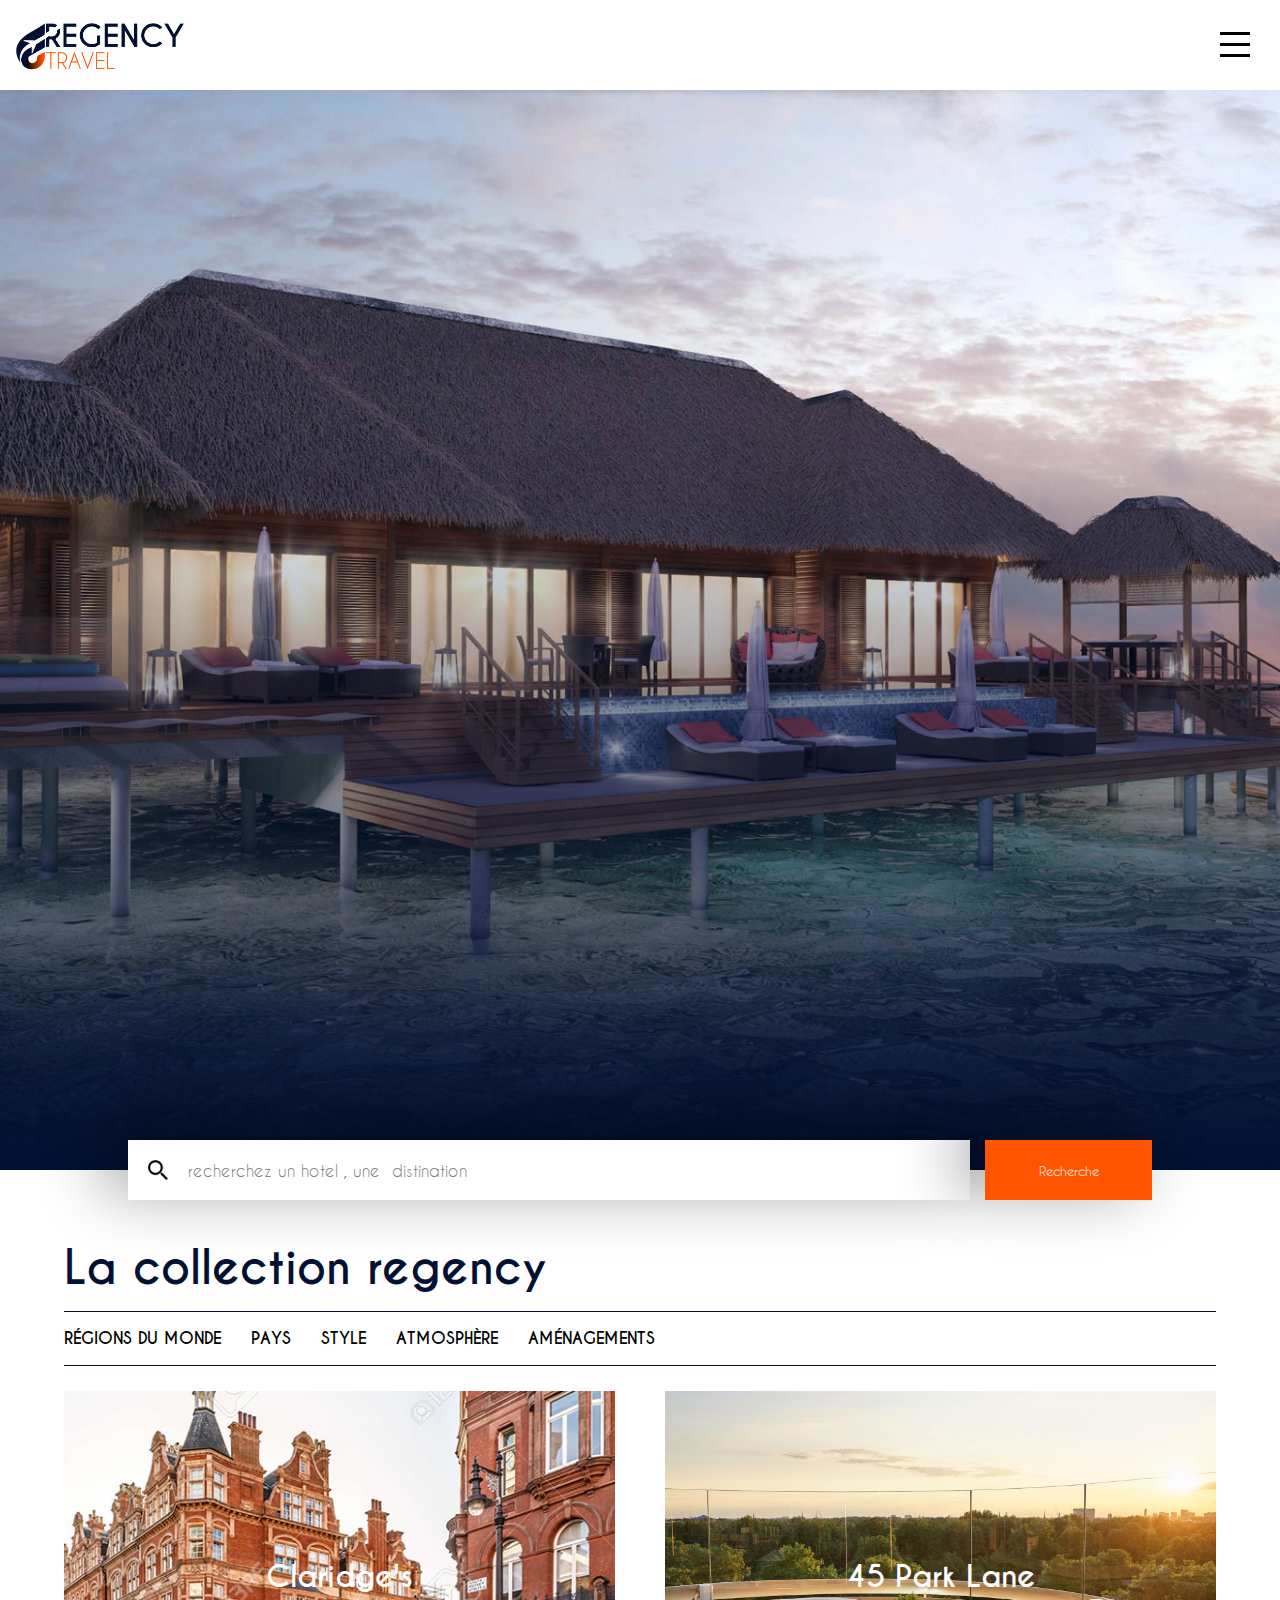
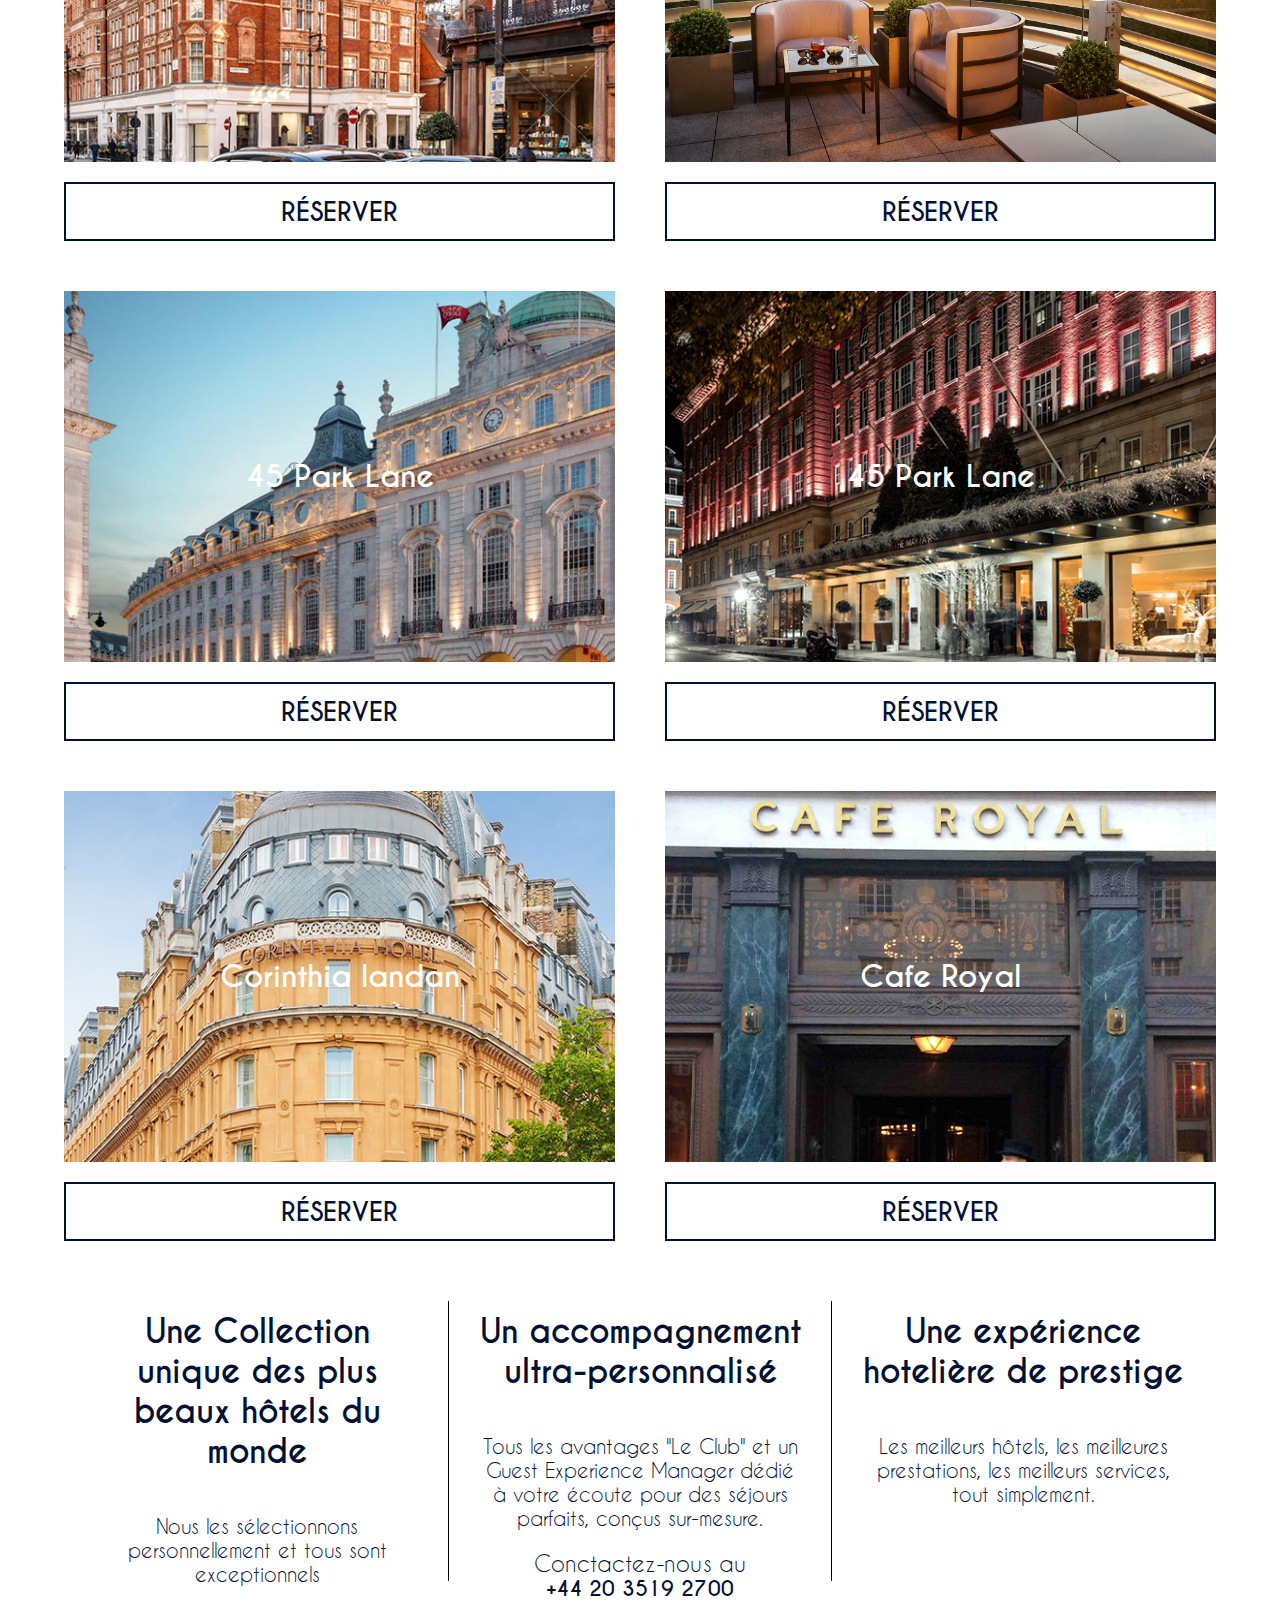
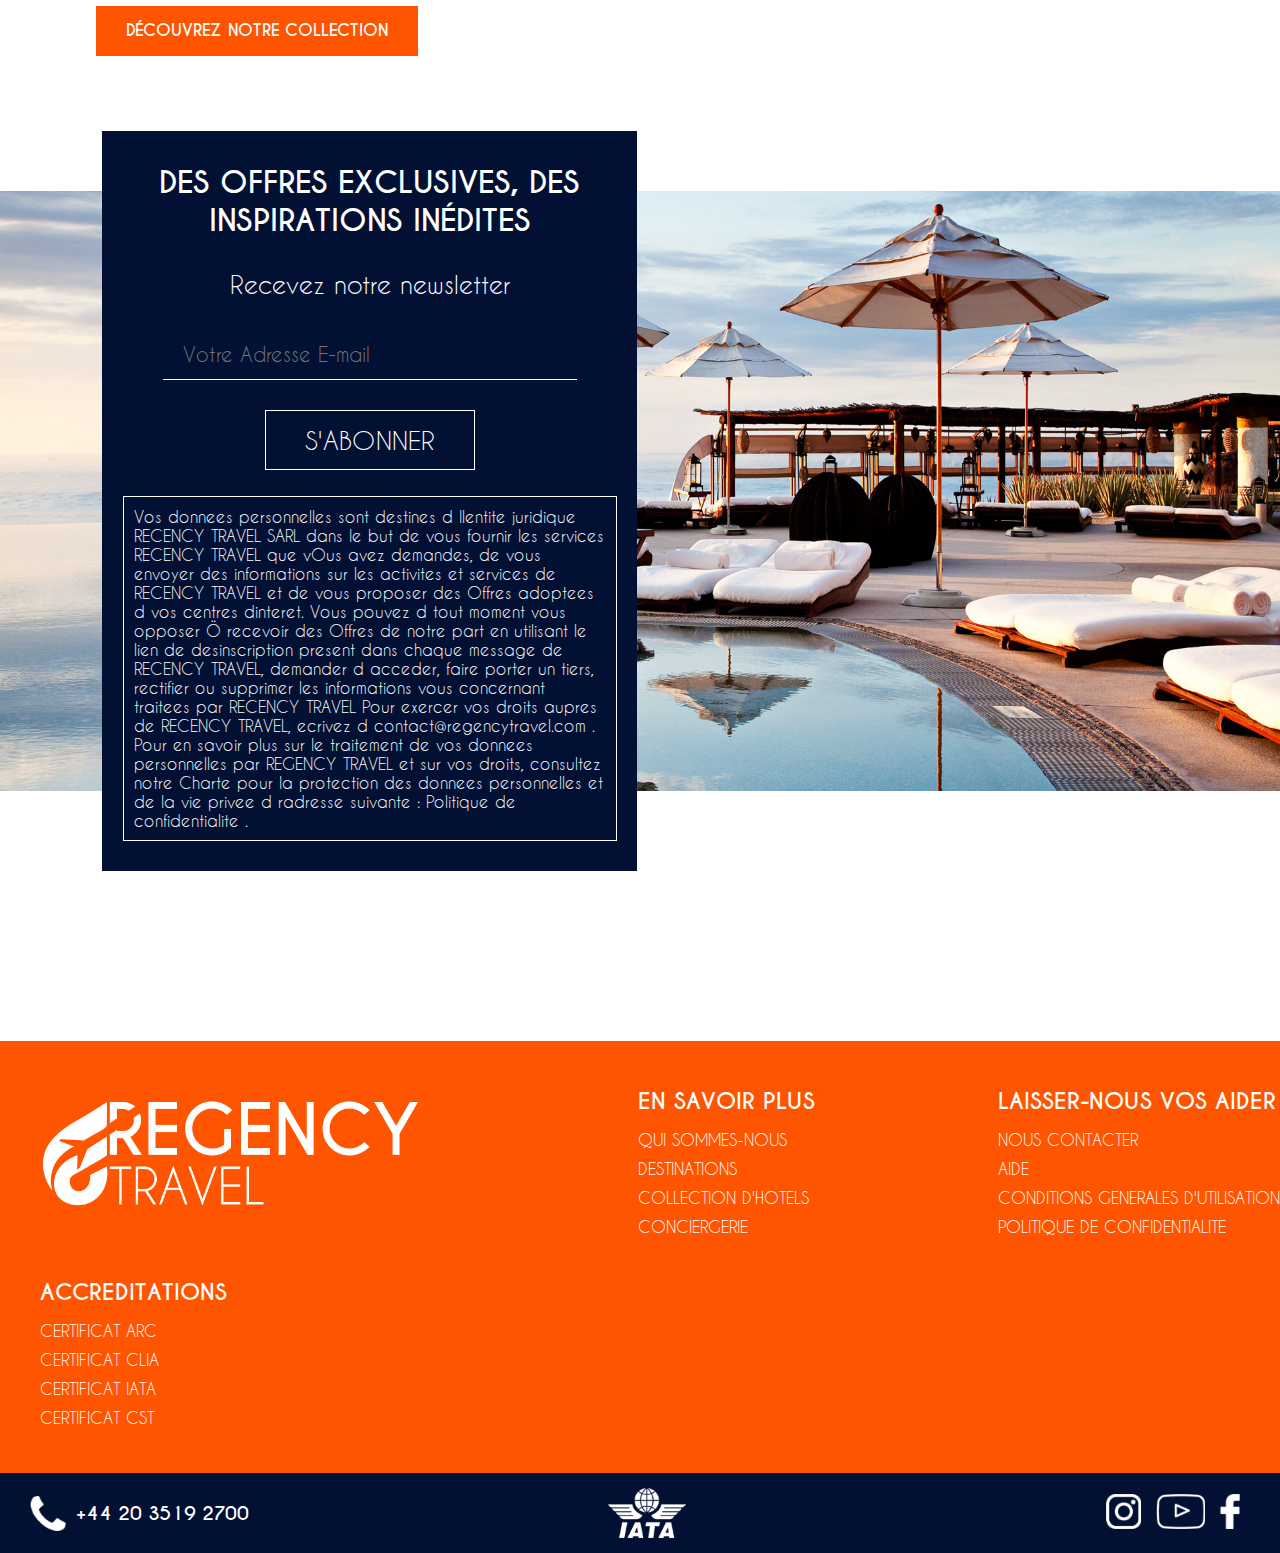
<file: collection-hotels.html>
<!DOCTYPE html>
<html lang="en">
<head>
    <title>Collection D'hotels</title>

    <meta charset="UTF-8">
    <meta http-equiv="X-UA-Compatible" content="IE=edge">
    <meta name="viewport" content="width=device-width, initial-scale=1.0">

    <link rel="stylesheet" href="src/css/reusable.css">
    <link rel="stylesheet" href="src/css/collection-hotels.css">
</head>
<body>

    <script type="text/javascript" src="src/js/index.js"></script>
    <id id="overlay" onclick="hideMobileNav()"></id>

	<div id="mobileNavbar">
		<div onclick="hideMobileNav()" id="cross">
			<svg xmlns="http://www.w3.org/2000/svg" version="1.1" x="0px" y="0px" viewBox="0 0 17 17" xml:space="preserve">
				<path fill="#fff" d="M9.6,8.5L14,4.1c0.3-0.3,0.3-0.8,0-1.1c-0.3-0.3-0.8-0.3-1.1,0L8.5,7.4L4,3C3.7,2.7,3.2,2.7,2.9,3s-0.3,0.8,0,1.1l4.5,4.5 L2.9,13c-0.3,0.3-0.3,0.8,0,1.1c0.1,0.1,0.3,0.2,0.5,0.2c0.1,0,0.3,0,0.6-0.2l4.5-4.5l4.4,4.5c0.1,0.1,0.3,0.2,0.5,0.2 s0.4,0,0.6-0.2c0.3-0.3,0.3-0.8,0-1.1L9.6,8.5z"></path>
			</svg>
		</div>

		<h1>Menu</h1>
		<div class="seperation"></div>

		<ul>
			<a href="qui-sommes-nous.html"><li>
				<p> QUI SOMMES-NOUS </p>

				<svg class="sc-6183098d-0 bkEUxk menu-link__icon as--10" xmlns="http://www.w3.org/2000/svg" viewBox="0 0 5.6 10"><g transform="translate(0 10) rotate(-90)"><path fill="#fff" d="M5.01,5.625a.618.618,0,0,1-.444-.182L.182,1.058A.62.62,0,0,1,1.058.182L4.972,4.1l3.9-3.9a.66.66,0,0,1,.933.933l-4.3,4.3a.659.659,0,0,1-.467.194Z"></path></g></svg>
			</li></a>

			<a href=""><li>
				<p> DESTINATIONS </p>

				<svg class="sc-6183098d-0 bkEUxk menu-link__icon as--10" xmlns="http://www.w3.org/2000/svg" viewBox="0 0 5.6 10"><g transform="translate(0 10) rotate(-90)"><path fill="#fff" d="M5.01,5.625a.618.618,0,0,1-.444-.182L.182,1.058A.62.62,0,0,1,1.058.182L4.972,4.1l3.9-3.9a.66.66,0,0,1,.933.933l-4.3,4.3a.659.659,0,0,1-.467.194Z"></path></g></svg>
			</li></a>

			<a href="collection-hotels.html"><li>
				<p> COLLECTION D'HOTELS </p>

				<svg class="sc-6183098d-0 bkEUxk menu-link__icon as--10" xmlns="http://www.w3.org/2000/svg" viewBox="0 0 5.6 10"><g transform="translate(0 10) rotate(-90)"><path fill="#fff" d="M5.01,5.625a.618.618,0,0,1-.444-.182L.182,1.058A.62.62,0,0,1,1.058.182L4.972,4.1l3.9-3.9a.66.66,0,0,1,.933.933l-4.3,4.3a.659.659,0,0,1-.467.194Z"></path></g></svg>
			</li></a>

			<a href=""><li>
				<p> CONCIERGERIE </p>

				<svg class="sc-6183098d-0 bkEUxk menu-link__icon as--10" xmlns="http://www.w3.org/2000/svg" viewBox="0 0 5.6 10"><g transform="translate(0 10) rotate(-90)"><path fill="#fff" d="M5.01,5.625a.618.618,0,0,1-.444-.182L.182,1.058A.62.62,0,0,1,1.058.182L4.972,4.1l3.9-3.9a.66.66,0,0,1,.933.933l-4.3,4.3a.659.659,0,0,1-.467.194Z"></path></g></svg>
			</li></a>

			<div class="seperation"></div>
			<div id="call"><p>RESERVEZ EN LIGNE OU APPELEZ</p> <p>+44 20 35 19 2700</p></div>

			<div class="seperation"></div>
			<div id="inputs">
				<select>
					<option value="AR" selected>AR</option>
					<option value="FR">FR</option>
					<option value="EN">EN</option>
				</select>

				<select>
					<option value="TND" selected>TND</option>
					<option value="USD">USD</option>
					<option value="EUR">AUR</option>
				</select>
			</div>
		</ul>
	</div>

    <nav>
		<a href="index.html">
            <img src="src/img/logo-default.png" alt="Logo">
        </a>

		<div style="display: flex" id="menu" onclick="showMobileNav()">
			<div></div>
			<div></div>
			<div></div>
		</div>
	</nav>

    <div id="content">
        <div id="landing">
            <div id="gradient"></div>

            <div id="input-wrapper">
				<div id="input">
					<img style="display: block" src="src/img/search.png" alt="Search" id="search">
					<input type="text" placeholder="recherchez un hotel , une  distination">
				</div>

				<button>Recherche</button>
			</div>
        </div>

        <div id="list-wrapper">
            <div id="top">
                <h1>La collection regency</h1>
                <div class="seperation"></div>

                <ul>
                    <li>RÉGIONS DU MONDE</li>
                    <li>PAYS</li>
                    <li>STYLE</li>
                    <li>ATMOSPHÈRE</li>
                    <li>AMÉNAGEMENTS</li>
                </ul>
                <div class="seperation"></div>
            </div>

            <div id="list">
                <a class="element" href="hotel-deatils.html">
                    <div>
                        <div id="background"></div>
                        <h3>Claridge's</h3>
                    </div>
                    <button>RÉSERVER</button>
                </a>

                <a class="element" href="hotel-deatils.html">
                    <div>
                        <div id="background"></div>
                        <h3>45 Park Lane</h3>
                    </div>
                    <button>RÉSERVER</button>
                </a>

                <a class="element" href="hotel-deatils.html">
                    <div>
                        <div id="background"></div>
                        <h3>45 Park Lane</h3>
                    </div>
                    <button>RÉSERVER</button>
                </a>

                <a class="element" href="hotel-deatils.html">
                    <div>
                        <div id="background"></div>
                        <h3>45 Park Lane</h3>
                    </div>
                    <button>RÉSERVER</button>
                </a>

                <a class="element" href="hotel-deatils.html">
                    <div>
                        <div id="background"></div>
                        <h3>Corinthia landan</h3>
                    </div>
                    <button>RÉSERVER</button>
                </a>

                <a class="element" href="hotel-deatils.html">
                    <div>
                        <div id="background"></div>
                        <h3>Cafe Royal</h3>
                    </div>
                    <button>RÉSERVER</button>
                </a>
            </div>
        </div>

        <div id="selling-points" class="horizontal-grid">
            <div class="point">
                <h1>Une Collection unique des plus beaux hôtels du monde</h1>
                <p>Nous les sélectionnons personnellement et tous sont exceptionnels</p>
                <button>DÉCOUVREZ NOTRE COLLECTION</button>
            </div>
            <div class="seperation">
                <div></div>
            </div>

            <div class="point">
                <h1>Un accompagnement ultra-personnalisé</h1>
                <p>Tous les avantages "Le Club" et un Guest Experience Manager dédié à votre écoute pour des séjours parfaits, conçus sur-mesure.</p>
                <div id="phone">
                    <p>Conctactez-nous au</p>
                    <p>+44 20 3519 2700</p>
                </div>
            </div>
            <div class="seperation">
                <div></div>
            </div>

            <div class="point">
                <h1>Une expérience hotelière de prestige</h1>
                <p>Les meilleurs hôtels, les meilleures prestations, les meilleurs services, tout simplement.</p>
            </div>
        </div>

        <div id="mail">
            <div id="background"></div>
    
            <div id="container">
                <h2>DES OFFRES EXCLUSIVES, DES <br> INSPIRATIONS INÉDITES</h2>
                <h3>Recevez notre newsletter</h3>
    
                <form>
                    <input type="email" placeholder="Votre Adresse E-mail">
                    <div id="seperation"></div>
    
                    <button>S'ABONNER</button>
                </form>
    
                <p>
                    Vos donnees personnelles sont destines d Ilentite juridique RECENCY TRAVEL SARL dans Ie but de vous fournir Ies services RECENCY TRAVEL que vOus avez demandes, de vous envoyer des informations sur les activites et services de RECENCY TRAVEL et de vous proposer des Offres adoptees d vos centres dinteret. Vous pouvez d tout moment vous opposer Ö recevoir des Offres de notre part en utilisant le lien de desinscription present dans chaque message de RECENCY TRAVEL, demander d acceder, faire porter un tiers, rectifier ou supprimer les informations vous concernant traitees par RECENCY TRAVEL Pour exercer vos droits aupres de RECENCY TRAVEL, ecrivez d contact@regencytravel.com . Pour en savoir plus sur Ie traitement de vos donnees personnelles par REGENCY TRAVEL et sur vos droits, consultez notre Charte pour Ia protection des donnees personnelles et de Ia vie privee d radresse suivante : Politique de confidentialite .
                </p>
            </div>
        </div>
    
        <footer>
            <div id="upper">
                <img src="src/img/logo-blanc.png" alt="Regency Logo">
    
                <ul>
                    <h3>EN SAVOIR PLUS</h3>
    
                    <a href="qui-sommes-nous.html"><li>QUI SOMMES-NOUS</li></a>
                    <a href=""><li>DESTINATIONS</li></a>
                    <a href="collection-hotels.html"><li>COLLECTION D'HOTELS</li></a>
                    <a href=""><li>CONCIERGERIE</li></a>
                </ul>
    
                <ul>
                    <h3>LAISSER-NOUS VOS AIDER</h3>
    
                    <a href=""><li>NOUS CONTACTER</li></a>
                    <a href=""><li>AIDE</li></a>
                    <a href=""><li>CONDITIONS GENERALES D'UTILISATION</li></a>
                    <a href=""><li>POLITIQUE DE CONFIDENTIALITE</li></a>
                </ul>
    
                <ul>
                    <h3>ACCREDITATIONS</h3>
    
                    <a href=""><li>CERTIFICAT ARC</li></a>
                    <a href=""><li>CERTIFICAT CLIA</li></a>
                    <a href=""><li>CERTIFICAT IATA</li></a>
                    <a href=""><li>CERTIFICAT CST</li></a>
                </ul>
            </div>
    
            <div id="lower">
                <div id="phone">
                    <img src="src/img/phone.png" alt="Phone">
                    <h3>+44 20 3519 2700</h3>
                </div>
    
                <img id="logo" src="src/img/IATA-white.png" alt="IATA LOGO">
    
                <div id="socials">
                    <a href=""><img src="src/img/instagram.png" alt="Instagram"></a>
                    <a href=""><img src="src/img/Youtube.png" alt="Youtube"></a>
                    <a href=""><img src="src/img/facebook.png" alt="Facebook"></a>
                </div>
            </div>
        </footer>
    </div>
</body>
</html>
</file>
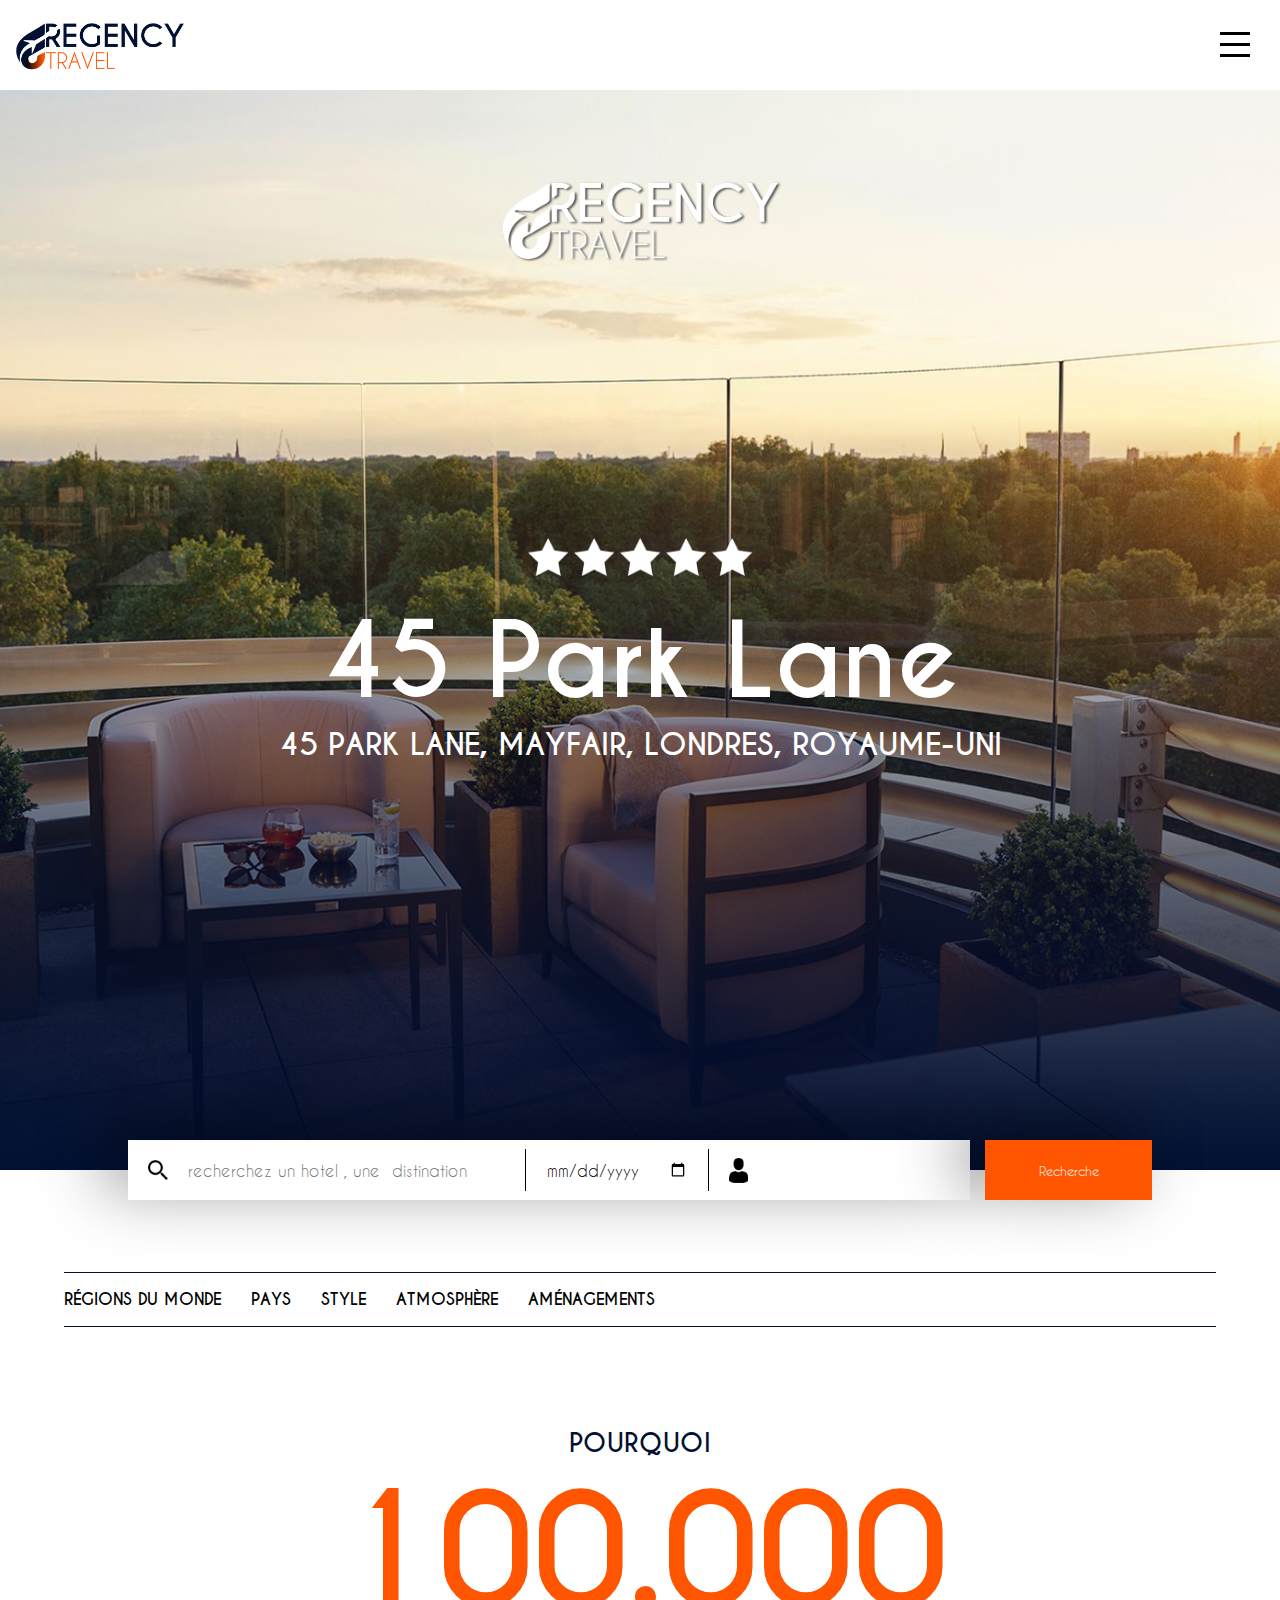
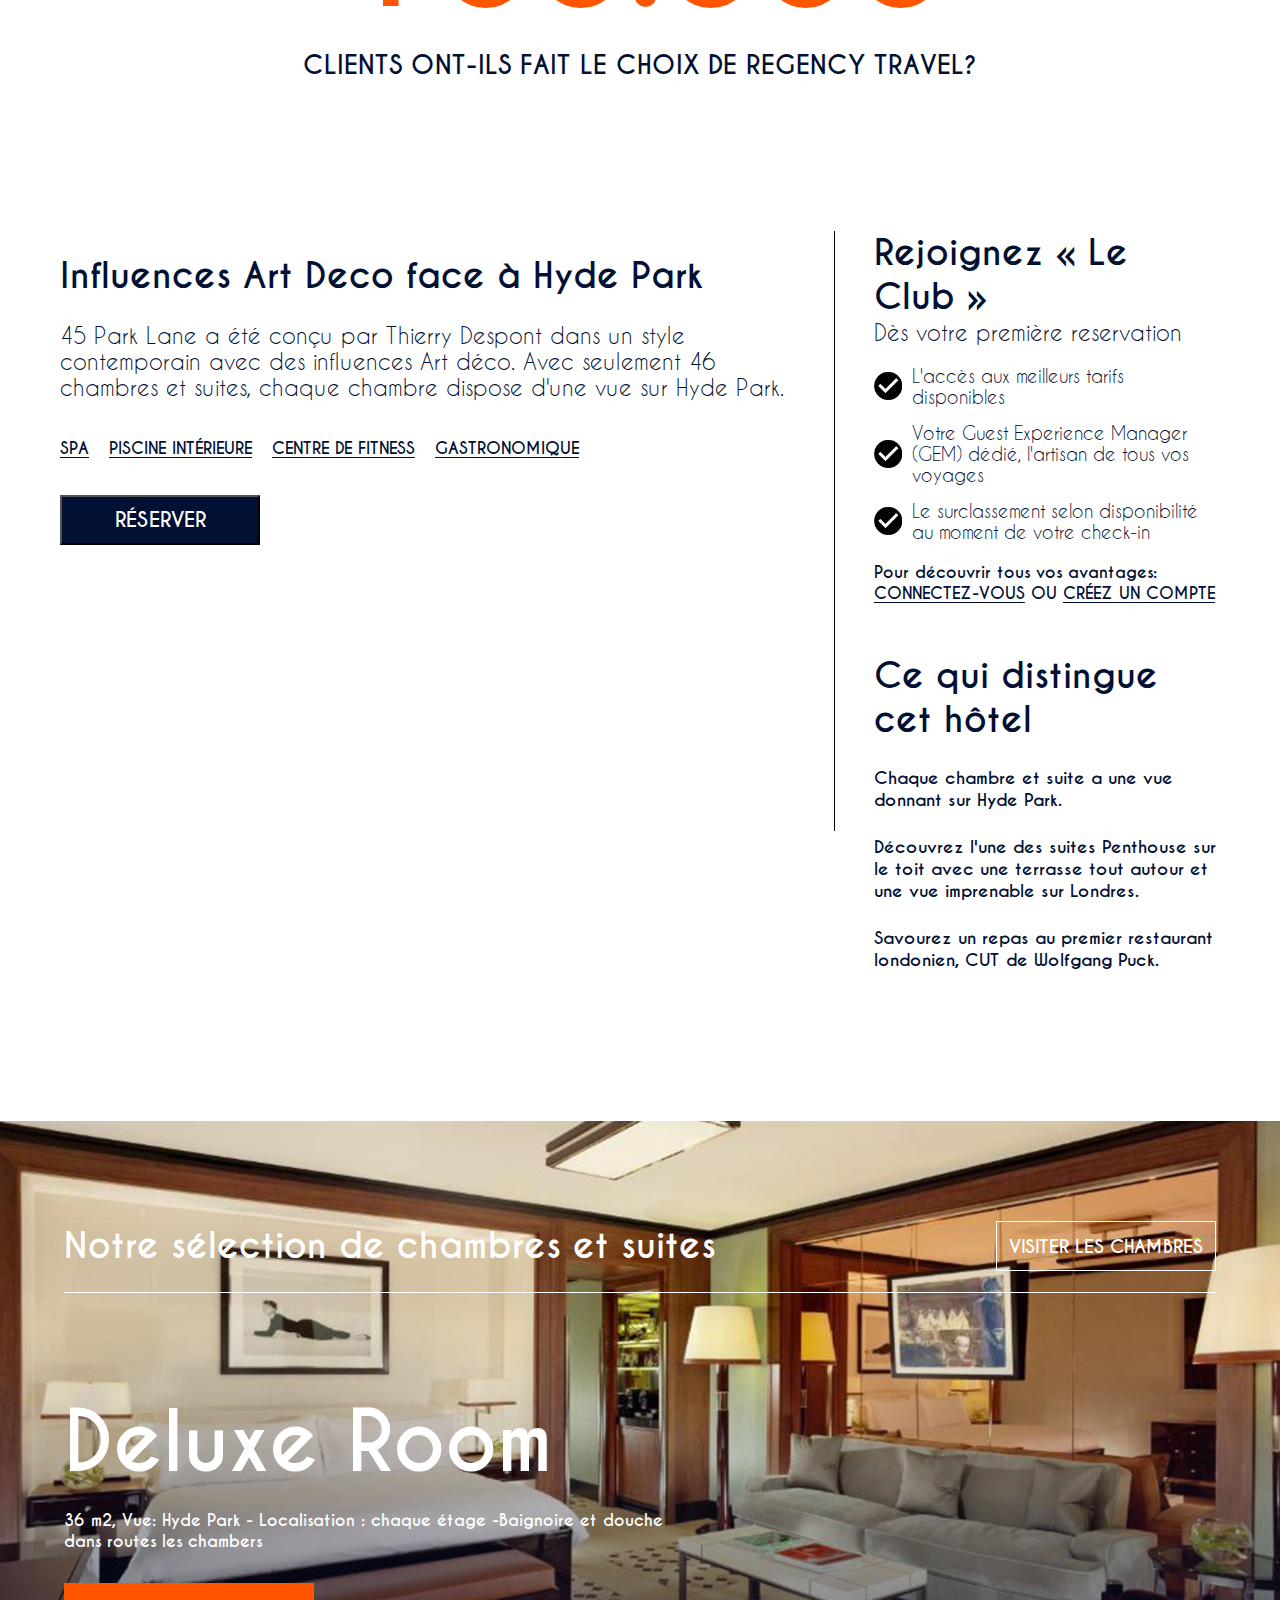
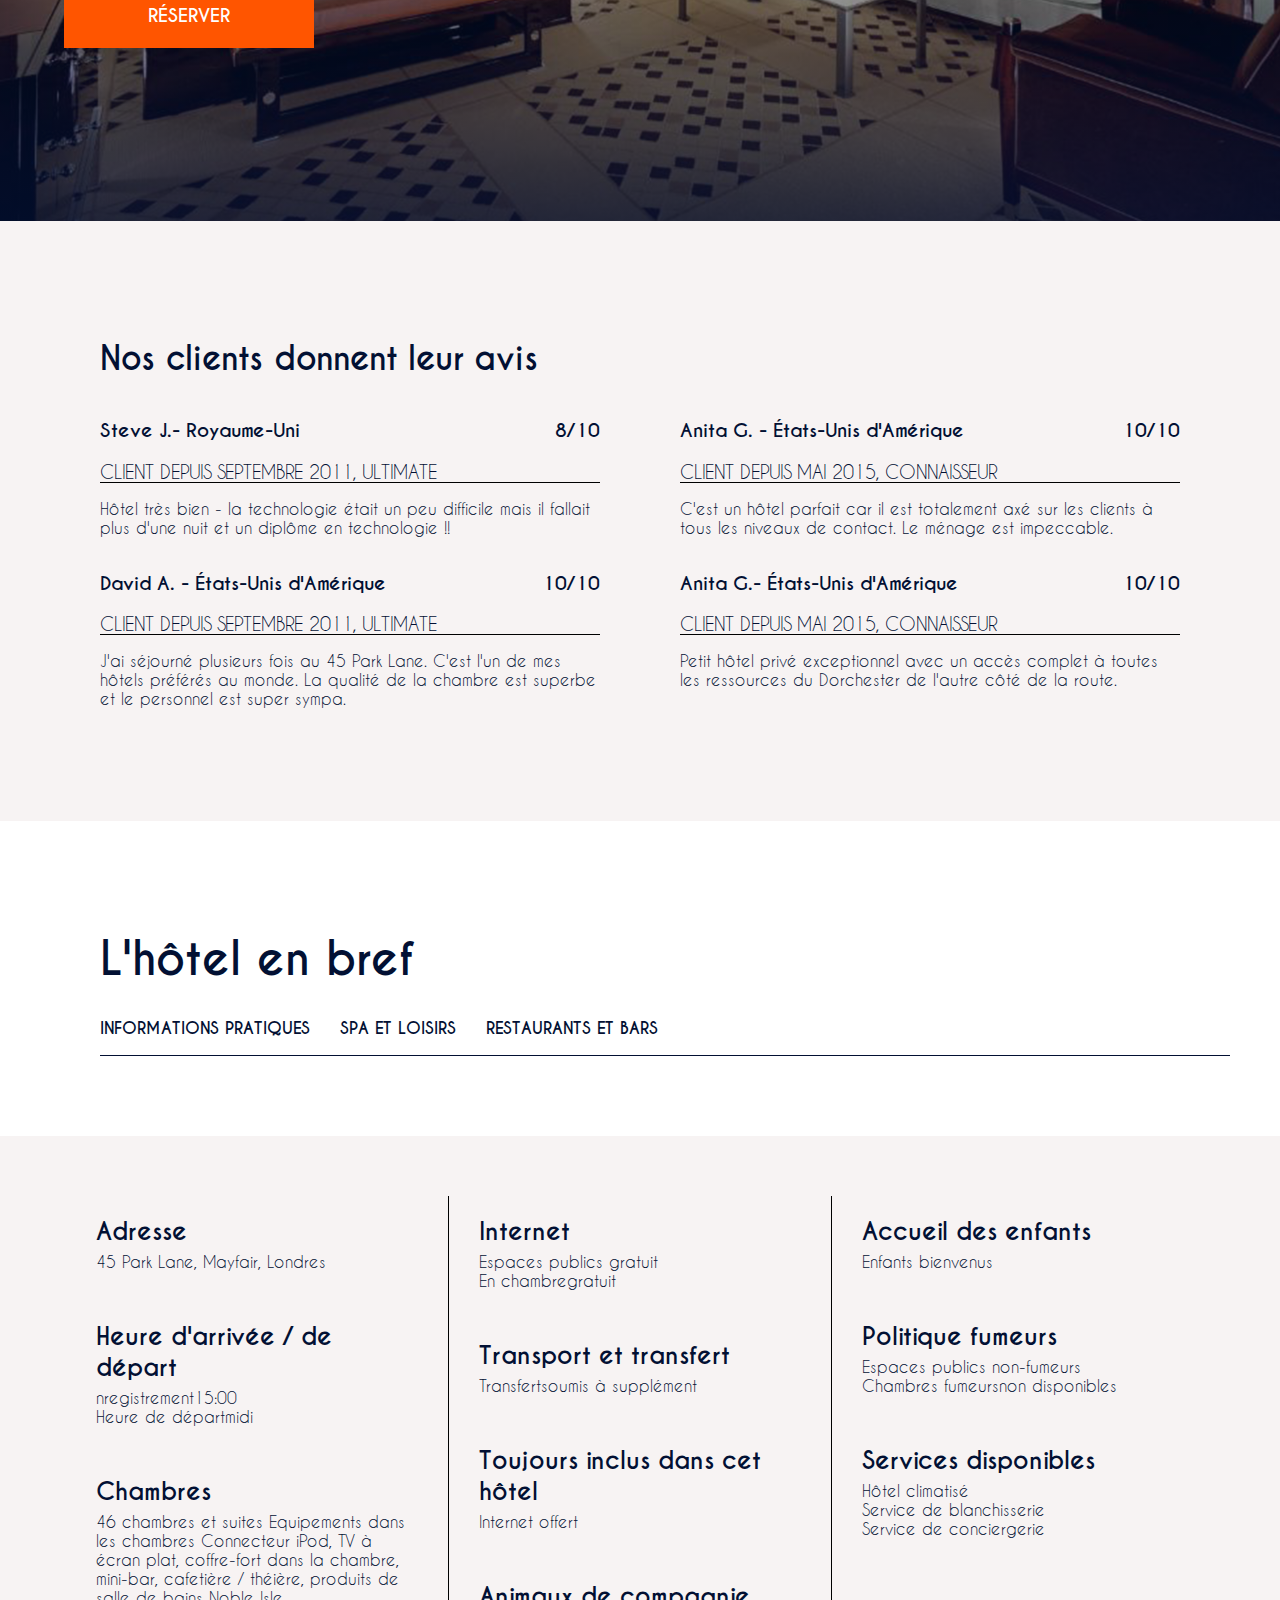
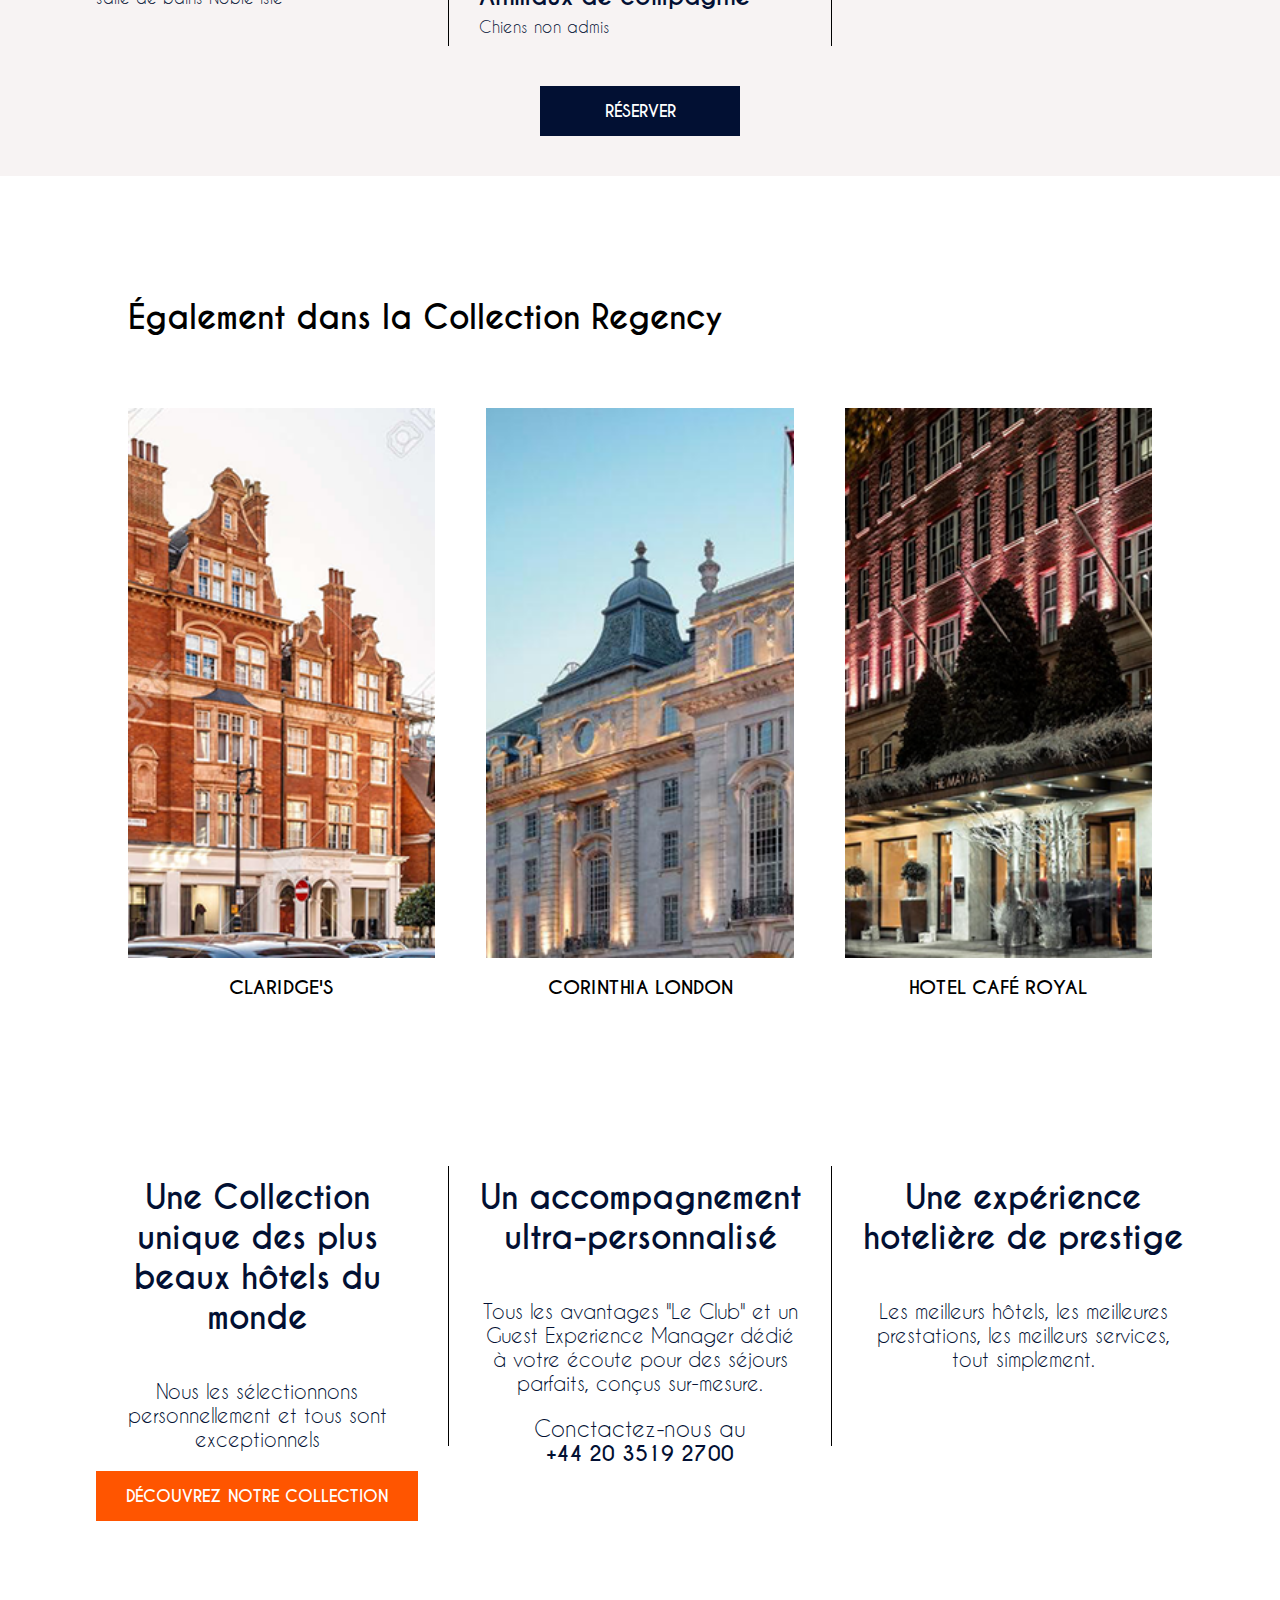
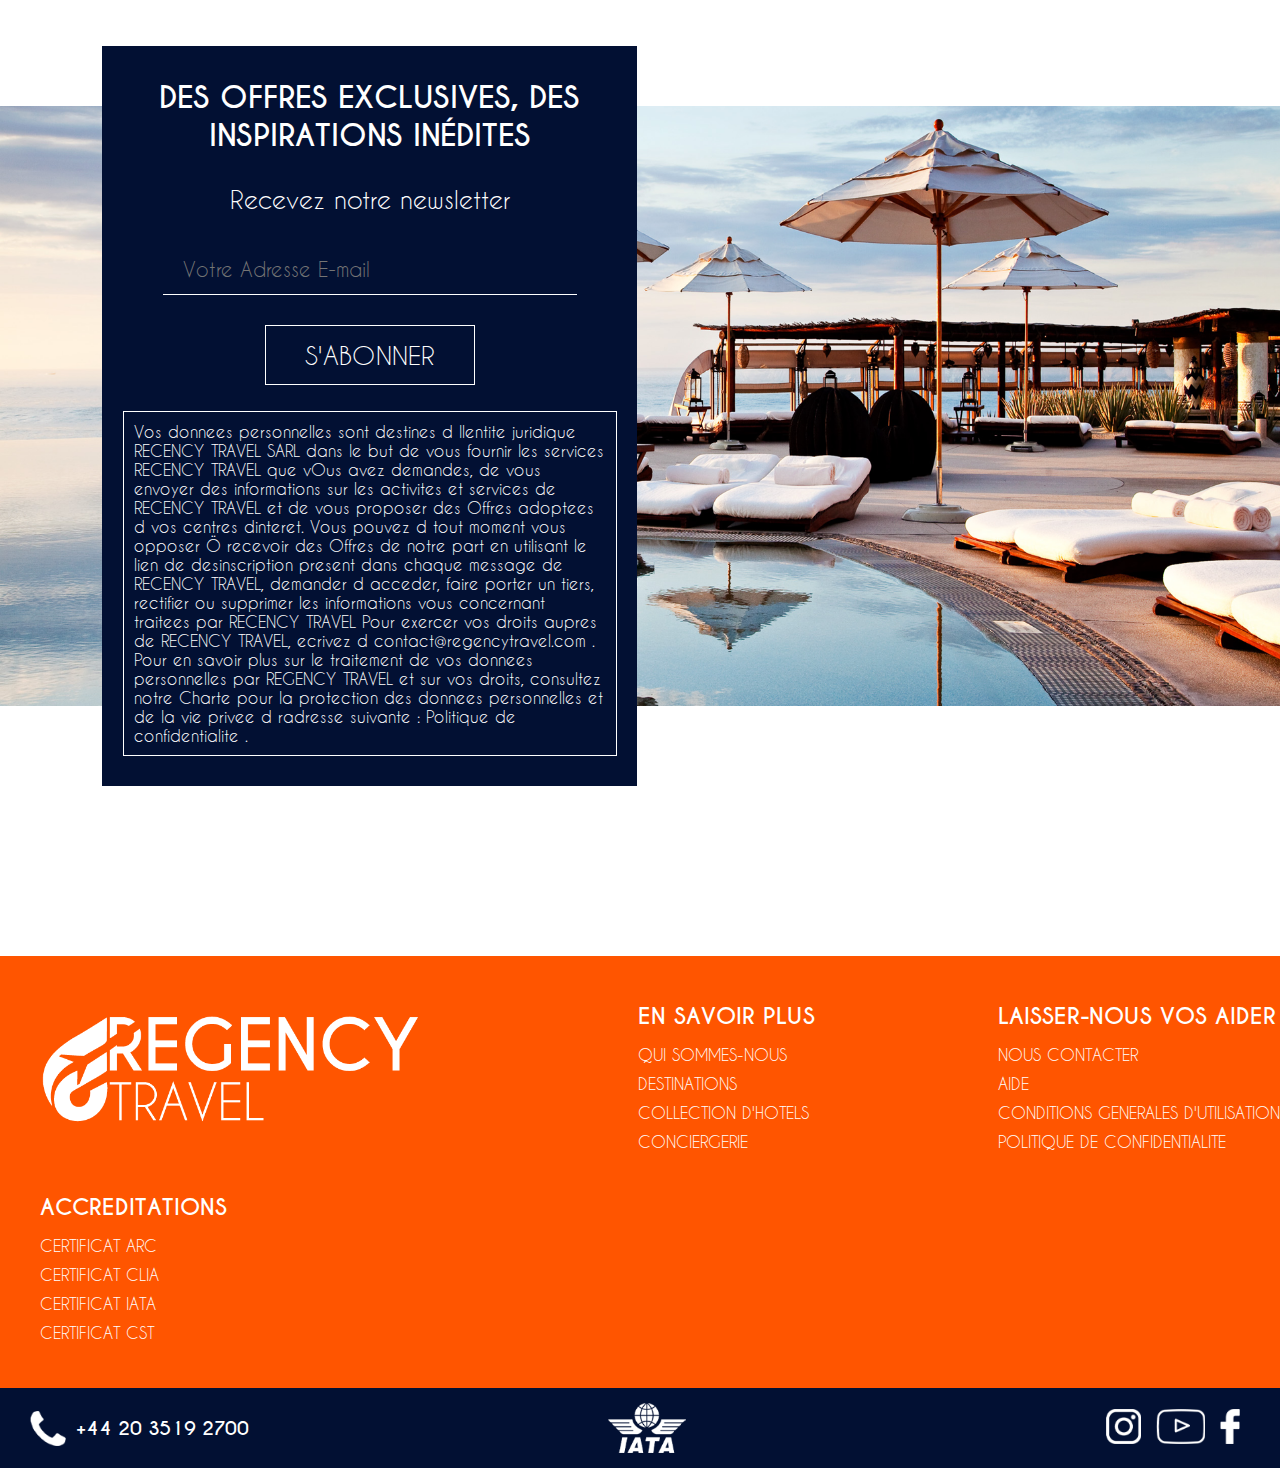
<file: hotel-deatils.html>
<!DOCTYPE html>
<html lang="en">
<head>
    <title>45 Park Lane</title>
    <meta charset="UTF-8">
    <meta http-equiv="X-UA-Compatible" content="IE=edge">
    <meta name="viewport" content="width=device-width, initial-scale=1.0">
    
    <link rel="stylesheet" href="src/css/reusable.css">
    <link rel="stylesheet" href="src/css/hotel-details.css">
</head>
<body>
    <script type="text/javascript" src="src/js/index.js"></script>
    <id id="overlay" onclick="hideMobileNav()"></id>

	<div id="mobileNavbar">
		<div onclick="hideMobileNav()" id="cross">
			<svg xmlns="http://www.w3.org/2000/svg" version="1.1" x="0px" y="0px" viewBox="0 0 17 17" xml:space="preserve">
				<path fill="#fff" d="M9.6,8.5L14,4.1c0.3-0.3,0.3-0.8,0-1.1c-0.3-0.3-0.8-0.3-1.1,0L8.5,7.4L4,3C3.7,2.7,3.2,2.7,2.9,3s-0.3,0.8,0,1.1l4.5,4.5 L2.9,13c-0.3,0.3-0.3,0.8,0,1.1c0.1,0.1,0.3,0.2,0.5,0.2c0.1,0,0.3,0,0.6-0.2l4.5-4.5l4.4,4.5c0.1,0.1,0.3,0.2,0.5,0.2 s0.4,0,0.6-0.2c0.3-0.3,0.3-0.8,0-1.1L9.6,8.5z"></path>
			</svg>
		</div>

		<h1>Menu</h1>
		<div class="seperation"></div>

		<ul>
			<a href="qui-sommes-nous.html"><li>
				<p> QUI SOMMES-NOUS </p>

				<svg class="sc-6183098d-0 bkEUxk menu-link__icon as--10" xmlns="http://www.w3.org/2000/svg" viewBox="0 0 5.6 10"><g transform="translate(0 10) rotate(-90)"><path fill="#fff" d="M5.01,5.625a.618.618,0,0,1-.444-.182L.182,1.058A.62.62,0,0,1,1.058.182L4.972,4.1l3.9-3.9a.66.66,0,0,1,.933.933l-4.3,4.3a.659.659,0,0,1-.467.194Z"></path></g></svg>
			</li></a>

			<a href=""><li>
				<p> DESTINATIONS </p>

				<svg class="sc-6183098d-0 bkEUxk menu-link__icon as--10" xmlns="http://www.w3.org/2000/svg" viewBox="0 0 5.6 10"><g transform="translate(0 10) rotate(-90)"><path fill="#fff" d="M5.01,5.625a.618.618,0,0,1-.444-.182L.182,1.058A.62.62,0,0,1,1.058.182L4.972,4.1l3.9-3.9a.66.66,0,0,1,.933.933l-4.3,4.3a.659.659,0,0,1-.467.194Z"></path></g></svg>
			</li></a>

			<a href="collection-hotels.html"><li>
				<p> COLLECTION D'HOTELS </p>

				<svg class="sc-6183098d-0 bkEUxk menu-link__icon as--10" xmlns="http://www.w3.org/2000/svg" viewBox="0 0 5.6 10"><g transform="translate(0 10) rotate(-90)"><path fill="#fff" d="M5.01,5.625a.618.618,0,0,1-.444-.182L.182,1.058A.62.62,0,0,1,1.058.182L4.972,4.1l3.9-3.9a.66.66,0,0,1,.933.933l-4.3,4.3a.659.659,0,0,1-.467.194Z"></path></g></svg>
			</li></a>

			<a href=""><li>
				<p> CONCIERGERIE </p>

				<svg class="sc-6183098d-0 bkEUxk menu-link__icon as--10" xmlns="http://www.w3.org/2000/svg" viewBox="0 0 5.6 10"><g transform="translate(0 10) rotate(-90)"><path fill="#fff" d="M5.01,5.625a.618.618,0,0,1-.444-.182L.182,1.058A.62.62,0,0,1,1.058.182L4.972,4.1l3.9-3.9a.66.66,0,0,1,.933.933l-4.3,4.3a.659.659,0,0,1-.467.194Z"></path></g></svg>
			</li></a>

			<div class="seperation"></div>
			<div id="call"><p>RESERVEZ EN LIGNE OU APPELEZ</p> <p>+44 20 35 19 2700</p></div>

			<div class="seperation"></div>
			<div id="inputs">
				<select>
					<option value="AR" selected>AR</option>
					<option value="FR">FR</option>
					<option value="EN">EN</option>
				</select>

				<select>
					<option value="TND" selected>TND</option>
					<option value="USD">USD</option>
					<option value="EUR">AUR</option>
				</select>
			</div>
		</ul>
	</div>

    <nav>
		<a href="index.html">
            <img src="src/img/logo-default.png" alt="Logo">
        </a>

		<div style="display: flex" id="menu" onclick="showMobileNav()">
			<div></div>
			<div></div>
			<div></div>
		</div>
	</nav>

    <div id="content">
        <div id="landing">
            <div id="gradient"></div>

            <img id="logo" src="src/img/logo-blanc.png" alt="Logo">

            <div id="text">
                <div id="stars">
                    <img src="src/img/star.png" alt="Star">
                    <img src="src/img/star.png" alt="Star">
                    <img src="src/img/star.png" alt="Star">
                    <img src="src/img/star.png" alt="Star">
                    <img src="src/img/star.png" alt="Star">
                </div>

                <h1>45 Park Lane</h1>
                <h3>45 PARK LANE, MAYFAIR, LONDRES, ROYAUME-UNI  </h3>
            </div>

            <div id="input-wrapper">
				<div id="input">
					<img src="src/img/search.png" alt="Search" id="search">
					<input type="text" placeholder="recherchez un hotel , une  distination">
					<div class="seperation"></div>

					<input type="date">
					<div class="seperation"></div>

					<img src="src/img/person.png" alt="Person" id="person">
				</div>

				<button>Recherche</button>
			</div>
        </div>

        <div id="features">
            <div id="top">
                <div class="seperation"></div>
                <ul>
                    <li>RÉGIONS DU MONDE</li>
                    <li>PAYS</li>
                    <li>STYLE</li>
                    <li>ATMOSPHÈRE</li>
                    <li>AMÉNAGEMENTS</li>
                </ul>
                <div class="seperation"></div>
            </div>

            <div id="number">
                <h3>POURQUOI</h3>
                <h1>100.000</h1>
                <h3>CLIENTS ONT-ILS FAIT LE CHOIX DE REGENCY TRAVEL?</h3>
            </div>

            <div id="grid">
                <section>
                    <h1>Influences Art Deco face à Hyde Park</h1>
                    <p id="main">45 Park Lane a été conçu par Thierry Despont dans un style contemporain avec des influences Art déco. Avec seulement 46 chambres et suites, chaque chambre dispose d'une vue sur Hyde Park.</p>

                    <div id="underlined">
                        <p>SPA</p>
                        <p>PISCINE INTÉRIEURE</p>
                        <p>CENTRE DE FITNESS</p>
                        <p>GASTRONOMIQUE</p>
                    </div>

                    <button>RÉSERVER</button>
                </section>

                <div id="seperation"></div>
                
                <section>
                    <h1>Rejoignez « Le Club »</h1>
                    <p id="main">Dès votre première reservation</p>

                    <div id="club-advantages">
                        <div>
                            <img src="src/img/check.png" alt="Check">
                            <p>L'accès aux meilleurs tarifs disponibles</p>
                        </div>

                        <div>
                            <img src="src/img/check.png" alt="Check">
                            <p>Votre Guest Experience Manager (GEM) dédié, l'artisan de tous vos voyages</p>
                        </div>
                        
                        <div>
                            <img src="src/img/check.png" alt="Check">
                            <p>Le surclassement selon disponibilité au moment de votre check-in</p>
                        </div>
                    </div>

                    <p>Pour découvrir tous vos avantages:</p>
                    <div id="compte">
                        <p>CONNECTEZ-VOUS</p>
                        <p>&nbspOU&nbsp</p>
                        <p>CRÉEZ UN COMPTE</p>
                    </div>

                    <h1>Ce qui distingue cet hôtel</h1>
                    <div id="distingue">
                        <p>Chaque chambre et suite a une vue donnant sur Hyde Park.</p>
                        <p>Découvrez l'une des suites Penthouse sur le toit avec une terrasse tout autour et une vue imprenable sur Londres.</p>
                        <p>Savourez un repas au premier restaurant londonien, CUT de Wolfgang Puck.</p>
                    </div>
                </section>
            </div>
        </div>

        <div id="selection-chambres">
            <div id="gradient"></div>

            <div id="title">
                <h1>Notre sélection de chambres et suites</h1>
                <button>VISITER LES CHAMBRES</button>
            </div>
            
            <div id="seperation"></div>

            <div id="main">
                <h1>Deluxe Room</h1>
                <p>36 m2, Vue: Hyde Park - Localisation : chaque étage -Baignoire et douche dans routes les chambers</p>

                <button>RÉSERVER</button>
            </div>
        </div>

        <div id="avis">
            <h1>Nos clients donnent leur avis</h1>

            <div id="avis-wrapper">
                <div class="avis">
                    <div id="top">
                        <h3>Steve J.- Royaume-Uni </h3>
                        <h3>8/10</h3>
                    </div>
    
                    <h2>CLIENT DEPUIS SEPTEMBRE 2011, ULTIMATE</h2>
    
                    <div id="seperation"></div>
    
                    <p>Hôtel très bien - la technologie était un peu difficile mais il fallait plus d'une nuit et un diplôme en technologie !!</p>
                </div>
    
                <div class="avis">
                    <div id="top">
                        <h3>Anita G. - États-Unis d'Amérique</h3>
                        <h3>10/10</h3>
                    </div>
    
                    <h2>CLIENT DEPUIS MAI 2015, CONNAISSEUR</h2>
    
                    <div id="seperation"></div>
    
                    <p>C'est un hôtel parfait car il est totalement axé sur les clients à tous les niveaux de contact. Le ménage est impeccable.</p>
                </div>
    
                <div class="avis">
                    <div id="top">
                        <h3>David A. - États-Unis d'Amérique</h3>
                        <h3>10/10</h3>
                    </div>
    
                    <h2>CLIENT DEPUIS SEPTEMBRE 2011, ULTIMATE</h2>
    
                    <div id="seperation"></div>
    
                    <p>J'ai séjourné plusieurs fois au 45 Park Lane. C'est l'un de mes hôtels préférés au monde. La qualité de la chambre est superbe et le personnel est super sympa.</p>
                </div>
    
                <div class="avis">
                    <div id="top">
                        <h3>Anita G.- États-Unis d'Amérique</h3>
                        <h3>10/10</h3>
                    </div>
    
                    <h2>CLIENT DEPUIS MAI 2015, CONNAISSEUR</h2>
    
                    <div id="seperation"></div>
    
                    <p>Petit hôtel privé exceptionnel avec un accès complet à toutes les ressources du Dorchester de l'autre côté de la route.</p>
                </div>
            </div>
        </div>

        <div id="inter">
            <div id="top">
                <h1>L'hôtel en bref</h1>
                <ul>
                    <li>INFORMATIONS PRATIQUES</li>
                    <li>SPA ET LOISIRS</li>
                    <li>RESTAURANTS ET BARS</li>
                </ul>

                <div class="seperation"></div>
            </div>
        </div>

        <div id="info">
            <div id="hotel-info" class="horizontal-grid">
                <div class="point">
                    <h2>Adresse</h2>
                    <p>45 Park Lane, Mayfair, Londres</p>

                    <h2>Heure d'arrivée / de départ</h2>
                    <p>nregistrement15:00 <br> Heure de départmidi</p>

                    <h2>Chambres</h2>
                    <p>46 chambres et suites Equipements dans les chambres Connecteur iPod, TV à écran plat, coffre-fort dans la chambre, mini-bar, cafetière / théière, produits de salle de bains Noble Isle</p>
                </div>
                <div class="seperation">
                    <div></div>
                </div>
    
                <div class="point">
                    <h2>Internet</h2>
                    <p>Espaces publics gratuit <br> En chambregratuit</p>

                    <h2>Transport et transfert</h2>
                    <p>Transfertsoumis à supplément</p>

                    <h2>Toujours inclus dans cet hôtel</h2>
                    <p>Internet offert</p>

                    <h2>Animaux de compagnie</h2>
                    <p>Chiens non admis</p>
                </div>
                <div class="seperation">
                    <div></div>
                </div>
    
                <div class="point">
                    <h2>Accueil des enfants</h2>
                    <p>Enfants bienvenus</p>

                    <h2>Politique fumeurs</h2>
                    <p>Espaces publics non-fumeurs <br> Chambres fumeursnon disponibles</p>

                    <h2>Services disponibles</h2>
                    <p>Hôtel climatisé <br> Service de blanchisserie <br> Service de conciergerie</p>
                </div>
            </div>

            <button>RÉSERVER</button>
        </div>

        <div id="options">
            <h1>Également dans la Collection Regency</h1>

            <div id="wrapper">
                <div class="element">
                    <div id="background"></div>
                    <h3>CLARIDGE'S</h3>
                </div>

                <div class="element">
                    <div id="background"></div>
                    <h3>CORINTHIA LONDON</h3>
                </div>

                <div class="element">
                    <div id="background"></div>
                    <h3>HOTEL CAFÉ ROYAL</h3>
                </div>
            </div>
        </div>

        <div id="selling-points" class="horizontal-grid">
            <div class="point">
                <h1>Une Collection unique des plus beaux hôtels du monde</h1>
                <p>Nous les sélectionnons personnellement et tous sont exceptionnels</p>
                <button>DÉCOUVREZ NOTRE COLLECTION</button>
            </div>
            <div class="seperation">
                <div></div>
            </div>

            <div class="point">
                <h1>Un accompagnement ultra-personnalisé</h1>
                <p>Tous les avantages "Le Club" et un Guest Experience Manager dédié à votre écoute pour des séjours parfaits, conçus sur-mesure.</p>
                <div id="phone">
                    <p>Conctactez-nous au</p>
                    <p>+44 20 3519 2700</p>
                </div>
            </div>
            <div class="seperation">
                <div></div>
            </div>

            <div class="point">
                <h1>Une expérience hotelière de prestige</h1>
                <p>Les meilleurs hôtels, les meilleures prestations, les meilleurs services, tout simplement.</p>
            </div>
        </div>

        <div id="mail">
            <div id="background"></div>
    
            <div id="container">
                <h2>DES OFFRES EXCLUSIVES, DES <br> INSPIRATIONS INÉDITES</h2>
                <h3>Recevez notre newsletter</h3>
    
                <form>
                    <input type="email" placeholder="Votre Adresse E-mail">
                    <div id="seperation"></div>
    
                    <button>S'ABONNER</button>
                </form>
    
                <p>
                    Vos donnees personnelles sont destines d Ilentite juridique RECENCY TRAVEL SARL dans Ie but de vous fournir Ies services RECENCY TRAVEL que vOus avez demandes, de vous envoyer des informations sur les activites et services de RECENCY TRAVEL et de vous proposer des Offres adoptees d vos centres dinteret. Vous pouvez d tout moment vous opposer Ö recevoir des Offres de notre part en utilisant le lien de desinscription present dans chaque message de RECENCY TRAVEL, demander d acceder, faire porter un tiers, rectifier ou supprimer les informations vous concernant traitees par RECENCY TRAVEL Pour exercer vos droits aupres de RECENCY TRAVEL, ecrivez d contact@regencytravel.com . Pour en savoir plus sur Ie traitement de vos donnees personnelles par REGENCY TRAVEL et sur vos droits, consultez notre Charte pour Ia protection des donnees personnelles et de Ia vie privee d radresse suivante : Politique de confidentialite .
                </p>
            </div>
        </div>
    
        <footer>
            <div id="upper">
                <img src="src/img/logo-blanc.png" alt="Regency Logo">
    
                <ul>
                    <h3>EN SAVOIR PLUS</h3>
    
                    <a href="qui-sommes-nous.html"><li>QUI SOMMES-NOUS</li></a>
                    <a href=""><li>DESTINATIONS</li></a>
                    <a href="collection-hotels.html"><li>COLLECTION D'HOTELS</li></a>
                    <a href=""><li>CONCIERGERIE</li></a>
                </ul>
    
                <ul>
                    <h3>LAISSER-NOUS VOS AIDER</h3>
    
                    <a href=""><li>NOUS CONTACTER</li></a>
                    <a href=""><li>AIDE</li></a>
                    <a href=""><li>CONDITIONS GENERALES D'UTILISATION</li></a>
                    <a href=""><li>POLITIQUE DE CONFIDENTIALITE</li></a>
                </ul>
    
                <ul>
                    <h3>ACCREDITATIONS</h3>
    
                    <a href=""><li>CERTIFICAT ARC</li></a>
                    <a href=""><li>CERTIFICAT CLIA</li></a>
                    <a href=""><li>CERTIFICAT IATA</li></a>
                    <a href=""><li>CERTIFICAT CST</li></a>
                </ul>
            </div>
    
            <div id="lower">
                <div id="phone">
                    <img src="src/img/phone.png" alt="Phone">
                    <h3>+44 20 3519 2700</h3>
                </div>
    
                <img id="logo" src="src/img/IATA-white.png" alt="IATA LOGO">
    
                <div id="socials">
                    <a href=""><img src="src/img/instagram.png" alt="Instagram"></a>
                    <a href=""><img src="src/img/Youtube.png" alt="Youtube"></a>
                    <a href=""><img src="src/img/facebook.png" alt="Facebook"></a>
                </div>
            </div>
        </footer>
    </div>
</body>
</html>
</file>
<file: src/css/reusable.css>
@font-face {
  font-family: "Caviar Dreams";
  src: url("../fonts/CaviarDreams.ttf");
  font-weight: 500;
}

@font-face {
  font-family: "Caviar Dreams";
  src: url("../fonts/CaviarDreams_Bold.ttf");
  font-weight: 600;
}

html {
  scroll-behavior: smooth;
}

a {
  text-decoration: none;
  color: #ffffff;
}

ul {
  list-style-type: none;
}

::-webkit-scrollbar {
  width: 10px;
}

::-webkit-scrollbar-thumb {
  background: #ff5500;
  border-radius: 10px;
}

::-webkit-scrollbar-track {
  background: #021033;
  -webkit-box-shadow: 0 0 4px;
          box-shadow: 0 0 4px;
}

body {
  width: 100%;
  height: 100%;
  padding: 0;
  margin: 0;
  display: -webkit-box;
  display: -ms-flexbox;
  display: flex;
  -webkit-box-orient: vertical;
  -webkit-box-direction: normal;
      -ms-flex-flow: column nowrap;
          flex-flow: column nowrap;
  -webkit-box-align: center;
      -ms-flex-align: center;
          align-items: center;
  font-family: 'Caviar Dreams';
}

body.hidden {
  overflow: hidden;
}

#overlay {
  opacity: 0;
  display: none;
  width: 0;
  top: 0;
  height: 100%;
  z-index: 998;
  position: absolute;
  background: #021033;
  -webkit-transition: opacity 400ms;
  transition: opacity 400ms;
}

#mobileNavbar {
  top: 0;
  position: absolute;
  width: 0;
  height: 100%;
  background: #021033;
  z-index: 999;
  display: none;
  -webkit-box-orient: vertical;
  -webkit-box-direction: normal;
      -ms-flex-flow: column nowrap;
          flex-flow: column nowrap;
  padding: 0;
  right: -60vw;
  -webkit-transition: right 300ms;
  transition: right 300ms;
  -webkit-transition-timing-function: ease-in-out;
          transition-timing-function: ease-in-out;
}

#mobileNavbar.active {
  right: 0;
}

#mobileNavbar #cross {
  width: 25px;
  height: 25px;
  border: solid #ffff 1px;
  position: absolute;
  right: 20px;
  top: 20px;
  padding: 7px;
  border-radius: 50px;
  cursor: pointer;
  -webkit-transition: border 300ms;
  transition: border 300ms;
}

#mobileNavbar #cross svg {
  color: #fff;
}

#mobileNavbar #cross svg path {
  -webkit-transition: fill 300ms;
  transition: fill 300ms;
}

#mobileNavbar #cross:hover {
  border-color: #ff5500;
}

#mobileNavbar #cross:hover path {
  fill: #ff5500 !important;
}

#mobileNavbar .seperation {
  margin-top: 20px;
  background: #fff;
  height: 1px;
  width: 85%;
  margin-left: 7.5%;
}

#mobileNavbar .seperation:last-of-type {
  margin-left: -30px;
  width: 100%;
  margin-left: 0;
}

#mobileNavbar h1 {
  margin-top: 25px;
  color: #fff;
  margin-left: 30px;
  width: 100%;
}

#mobileNavbar ul {
  margin-top: 20px;
  margin-left: -40px;
}

#mobileNavbar ul li {
  display: -webkit-box;
  display: -ms-flexbox;
  display: flex;
  -webkit-box-pack: justify;
      -ms-flex-pack: justify;
          justify-content: space-between;
  -webkit-box-align: center;
      -ms-flex-align: center;
          align-items: center;
  margin-left: 20px;
  -webkit-transition: color 400ms;
  transition: color 400ms;
}

#mobileNavbar ul li:hover {
  color: #ff5500;
}

#mobileNavbar ul li:hover path {
  fill: #ff5500 !important;
}

#mobileNavbar ul li svg {
  width: 8px;
  padding-right: 30px;
}

#mobileNavbar ul li svg path {
  -webkit-transition: fill 400ms !important;
  transition: fill 400ms !important;
}

#mobileNavbar #call {
  color: #fff;
  width: 100%;
  text-align: center;
}

#mobileNavbar #call p:first-child {
  margin-bottom: 0;
}

#mobileNavbar #call p:nth-child(2) {
  margin-top: 4px;
  -webkit-text-decoration-line: underline;
          text-decoration-line: underline;
  text-underline-offset: 4px;
}

#mobileNavbar #inputs {
  width: 85%;
  margin-left: 7.5%;
  margin-top: 15px;
  display: -webkit-box;
  display: -ms-flexbox;
  display: flex;
  -webkit-box-align: center;
      -ms-flex-align: center;
          align-items: center;
  -webkit-box-pack: justify;
      -ms-flex-pack: justify;
          justify-content: space-between;
  gap: 20px;
}

#mobileNavbar #inputs select {
  width: 50%;
  height: 35px;
  border: solid px;
  border-radius: 0;
  outline: none;
  font-family: 'Caviar Dreams';
  font-weight: 600;
  font-size: 17px;
  padding-left: 10px;
}

@media only screen and (max-width: 1280px) {
  #overlay {
    width: 100% !important;
  }
  #mobileNavbar {
    width: 60vw !important;
  }
}

nav #menu {
  width: 30px;
  height: 25px;
  -webkit-box-orient: vertical;
  -webkit-box-direction: normal;
      -ms-flex-flow: column nowrap;
          flex-flow: column nowrap;
  -webkit-box-pack: justify;
      -ms-flex-pack: justify;
          justify-content: space-between;
  cursor: pointer;
  margin-right: 30px;
  display: -webkit-box;
  display: -ms-flexbox;
  display: flex;
}

nav #menu div {
  width: 100%;
  height: 3px;
  border: none;
  background: #fff;
}

#input-wrapper {
  width: 80%;
  position: absolute;
  margin-left: 10%;
  top: 100vh;
  z-index: 997;
  display: -webkit-box;
  display: -ms-flexbox;
  display: flex;
  -webkit-box-orient: horizontal;
  -webkit-box-direction: normal;
      -ms-flex-flow: row nowrap;
          flex-flow: row nowrap;
  -webkit-box-pack: justify;
      -ms-flex-pack: justify;
          justify-content: space-between;
  -webkit-box-align: center;
      -ms-flex-align: center;
          align-items: center;
  gap: 15px;
  -webkit-transition: top 300ms;
  transition: top 300ms;
}

#input-wrapper #input {
  background: #fff;
  height: 60px;
  width: 100%;
  -webkit-box-shadow: -19.429px -15.733px 67.2px 2.8px rgba(0, 0, 0, 0.43);
          box-shadow: -19.429px -15.733px 67.2px 2.8px rgba(0, 0, 0, 0.43);
  display: -webkit-box;
  display: -ms-flexbox;
  display: flex;
  -webkit-box-orient: horizontal;
  -webkit-box-direction: normal;
      -ms-flex-flow: row nowrap;
          flex-flow: row nowrap;
  -webkit-box-align: center;
      -ms-flex-align: center;
          align-items: center;
}

#input-wrapper #input .seperation {
  height: 42px;
  width: 1px;
  background-color: #000;
  border: none;
  outline: none;
  margin: 0 20px;
}

#input-wrapper #input #search {
  height: 20px;
  margin-left: 20px;
  margin-right: 20px;
}

#input-wrapper #input #person {
  height: 25px;
}

#input-wrapper #input input {
  border: none;
  outline: none;
  height: 100%;
  padding: 0;
  margin: 0;
  font-family: 'Caviar Dreams';
  font-size: 16px;
}

#input-wrapper #input input[type="text"] {
  height: calc(100% - 1px);
  width: calc(40% - 20px);
}

#input-wrapper button {
  height: 60px;
  width: 200px;
  color: #fff;
  border: none;
  background: #ff5500;
  font-family: 'Caviar Dreams';
  font-weight: 500;
  cursor: pointer;
  -webkit-transition: background 300ms;
  transition: background 300ms;
  -webkit-box-shadow: -19.429px -15.733px 67.2px 2.8px rgba(0, 0, 0, 0.43);
          box-shadow: -19.429px -15.733px 67.2px 2.8px rgba(0, 0, 0, 0.43);
}

#input-wrapper button:hover {
  background: #cc4400;
}

@media only screen and (max-width: 1050px) {
  #input-wrapper {
    margin-left: 5%;
    width: 90%;
    -webkit-box-orient: vertical;
    -webkit-box-direction: normal;
        -ms-flex-flow: column nowrap;
            flex-flow: column nowrap;
  }
  #input-wrapper #input {
    gap: 20px;
  }
  #input-wrapper #input .seperation:first-of-type {
    display: none;
  }
  #input-wrapper #input .seperation:nth-of-type(2) {
    margin: 0 5px;
  }
  #input-wrapper #input #search {
    display: none;
  }
  #input-wrapper #input input[type="text"] {
    display: none;
  }
  #input-wrapper #input input {
    text-align: center;
    width: calc(50% - 10px);
  }
  #input-wrapper button {
    width: 100%;
  }
}

@media only screen and (max-width: 880px) {
  #input-wrapper {
    top: 315px !important;
  }
  #input-wrapper #input, #input-wrapper button {
    height: 45px !important;
  }
}

#mail {
  position: relative;
  margin-bottom: 400px;
}

#mail #background {
  width: 100%;
  height: 600px;
  background-image: url("../img/poolside.png");
  background-repeat: no-repeat;
  background-position: center;
  background-size: cover;
}

#mail #container {
  top: -10%;
  left: 8%;
  position: absolute;
  z-index: 997;
  height: 740px;
  width: 535px;
  background: #021033;
  color: #fff;
  display: -webkit-box;
  display: -ms-flexbox;
  display: flex;
  -webkit-box-orient: vertical;
  -webkit-box-direction: normal;
      -ms-flex-flow: column nowrap;
          flex-flow: column nowrap;
  -webkit-box-align: center;
      -ms-flex-align: center;
          align-items: center;
  -webkit-box-pack: end;
      -ms-flex-pack: end;
          justify-content: flex-end;
}

#mail #container h2 {
  text-align: center;
  margin: 0;
  font-size: 30px;
}

#mail #container h3 {
  font-weight: 500;
  margin: 0;
  font-size: 25px;
  margin-top: 30px;
}

#mail #container form {
  width: 70%;
  display: -webkit-box;
  display: -ms-flexbox;
  display: flex;
  -webkit-box-orient: vertical;
  -webkit-box-direction: normal;
      -ms-flex-flow: column nowrap;
          flex-flow: column nowrap;
  -webkit-box-align: center;
      -ms-flex-align: center;
          align-items: center;
}

#mail #container form input {
  margin-top: 30px;
  background: transparent;
  font-family: 'Caviar Dreams';
  border: none !important;
  outline: none !important;
  color: #fff;
  height: 30px;
  width: 100%;
  padding: 10px 20px;
  font-size: 20px;
}

#mail #container form #seperation {
  width: calc(100% + 40px);
  height: 1px;
  border: none;
  background: #fff;
}

#mail #container form button {
  margin-top: 30px;
  margin-bottom: 10px;
  background: transparent;
  border: solid 1px #fff;
  color: #fff;
  font-family: 'Caviar Dreams';
  font-size: 25px;
  width: 210px;
  height: 60px;
  -webkit-transition: color 400ms, background 400ms;
  transition: color 400ms, background 400ms;
  cursor: pointer;
}

#mail #container form button:hover {
  color: #021033;
  background: #fff;
}

#mail #container p {
  width: calc(92% - 20px);
  border: solid 1px #fff;
  padding: 10px;
  margin-bottom: 30px;
}

#mail #certif {
  position: absolute;
  display: -webkit-box;
  display: -ms-flexbox;
  display: flex;
  -webkit-box-orient: horizontal;
  -webkit-box-direction: normal;
      -ms-flex-flow: row nowrap;
          flex-flow: row nowrap;
  -webkit-box-align: center;
      -ms-flex-align: center;
          align-items: center;
  -webkit-box-pack: center;
      -ms-flex-pack: center;
          justify-content: center;
  gap: 25px;
  width: 100%;
  height: 0;
  margin-top: 150px;
}

#mail #certif img {
  width: 100px;
}

#mail #certif h3 {
  margin: 0;
  padding: 0;
  margin-top: 15px;
  font-weight: 600;
  color: #004e81;
  font-size: 30px;
}

@media only screen and (max-width: 1100px) {
  #mail #container {
    top: 30% !important;
    left: calc(50% - 267.5px) !important;
  }
  #mail #certif {
    margin-left: 10% !important;
    width: 80% !important;
    margin-top: 400px !important;
  }
  #mail #certif img {
    width: 70px !important;
  }
  #mail #certif h3 {
    font-size: 20px !important;
    text-align: center;
  }
}

@media only screen and (max-width: 650px) {
  #mail #container {
    height: auto !important;
    left: 8.5vw !important;
    width: 83vw !important;
    padding-top: 40px !important;
  }
  #mail #container h2 {
    font-size: 23px !important;
  }
  #mail #certif {
    margin-left: 10% !important;
    width: 80% !important;
    margin-top: 450px !important;
  }
  #mail #certif img {
    width: 70px !important;
  }
  #mail #certif h3 {
    font-size: 20px !important;
    text-align: center;
  }
}

footer {
  width: 100%;
  display: -webkit-box;
  display: -ms-flexbox;
  display: flex;
  -webkit-box-orient: vertical;
  -webkit-box-direction: normal;
      -ms-flex-flow: column nowrap;
          flex-flow: column nowrap;
  -webkit-box-align: center;
      -ms-flex-align: center;
          align-items: center;
}

footer #upper {
  width: 100%;
  padding-top: 30px;
  padding-bottom: 20px;
  background: #ff5500;
  display: -webkit-box;
  display: -ms-flexbox;
  display: flex;
  -webkit-box-orient: horizontal;
  -webkit-box-direction: normal;
      -ms-flex-flow: row wrap;
          flex-flow: row wrap;
  -webkit-box-align: start;
      -ms-flex-align: start;
          align-items: flex-start;
  -webkit-box-pack: justify;
      -ms-flex-pack: justify;
          justify-content: space-between;
}

footer #upper img {
  width: 450px;
  margin-left: 5px;
}

footer #upper ul {
  color: #fff;
}

footer #upper ul:last-child {
  margin-right: 80px;
}

footer #upper ul h3 {
  font-weight: 600;
  font-size: 22px;
  margin: 0;
  margin-bottom: 15px;
}

footer #upper ul li {
  margin-bottom: 10px;
  font-weight: 500;
}

footer #lower {
  width: 100%;
  height: 70px;
  background: #021033;
  display: -webkit-box;
  display: -ms-flexbox;
  display: flex;
  -webkit-box-orient: horizontal;
  -webkit-box-direction: normal;
      -ms-flex-flow: row nowrap;
          flex-flow: row nowrap;
  -webkit-box-pack: justify;
      -ms-flex-pack: justify;
          justify-content: space-between;
  -webkit-box-align: center;
      -ms-flex-align: center;
          align-items: center;
  padding: 5px 0;
}

footer #lower div {
  display: -webkit-box;
  display: -ms-flexbox;
  display: flex;
  -webkit-box-align: center;
      -ms-flex-align: center;
          align-items: center;
  -webkit-box-pack: justify;
      -ms-flex-pack: justify;
          justify-content: space-between;
  color: #fff;
  height: 100%;
}

footer #lower #phone {
  margin-left: 30px;
  gap: 10px;
}

footer #lower #phone img {
  height: 35px;
}

footer #lower #logo {
  height: 50px;
  margin-right: 60px;
}

footer #lower #socials {
  margin-right: 40px;
  gap: 15px;
}

footer #lower #socials img {
  height: 35px;
}

.horizontal-grid {
  margin-bottom: 200px;
  width: 85%;
  height: 300px;
  display: -webkit-box;
  display: -ms-flexbox;
  display: flex;
  -webkit-box-orient: horizontal;
  -webkit-box-direction: normal;
      -ms-flex-flow: row nowrap;
          flex-flow: row nowrap;
  -webkit-box-pack: center;
      -ms-flex-pack: center;
          justify-content: center;
  -webkit-box-align: start;
      -ms-flex-align: start;
          align-items: start;
}

.horizontal-grid .point {
  width: 100%;
  color: #021033;
  text-align: center;
  display: -webkit-box;
  display: -ms-flexbox;
  display: flex;
  -webkit-box-orient: vertical;
  -webkit-box-direction: normal;
      -ms-flex-flow: column nowrap;
          flex-flow: column nowrap;
  -webkit-box-pack: start;
      -ms-flex-pack: start;
          justify-content: flex-start;
}

.horizontal-grid .point #phone {
  display: -webkit-box;
  display: -ms-flexbox;
  display: flex;
  -webkit-box-orient: vertical;
  -webkit-box-direction: normal;
      -ms-flex-flow: column nowrap;
          flex-flow: column nowrap;
  -webkit-box-align: center;
      -ms-flex-align: center;
          align-items: center;
}

.horizontal-grid .point #phone p {
  margin: 0;
}

.horizontal-grid .point #phone p:first-child {
  font-size: 22px;
}

.horizontal-grid .point #phone p:nth-child(2) {
  font-weight: 600;
}

.horizontal-grid .point h1 {
  font-weight: 600;
}

.horizontal-grid .point p {
  font-weight: 500;
  font-size: 20px;
}

.horizontal-grid .point button {
  z-index: 997;
  border: none;
  border-radius: 0;
  width: 100%;
  height: 50px;
  background: #ff5500;
  color: #fff;
  font-family: 'Caviar Dreams';
  font-weight: 600;
  font-size: 16px;
  cursor: pointer;
  -webkit-transition: background 300ms;
  transition: background 300ms;
}

.horizontal-grid .point button:hover {
  background: #cc4400;
}

.horizontal-grid .seperation {
  height: 100%;
  padding-top: 10px;
}

.horizontal-grid .seperation div {
  height: 280px;
  width: 1px;
  background: #000;
  margin: 0 30px;
}

@media only screen and (max-width: 1140px) {
  .horizontal-grid {
    margin-top: 400px !important;
    margin-bottom: 400px !important;
    -webkit-box-orient: vertical !important;
    -webkit-box-direction: normal !important;
        -ms-flex-flow: column nowrap !important;
            flex-flow: column nowrap !important;
  }
  .horizontal-grid .seperation {
    width: 100%;
    display: -webkit-box !important;
    display: -ms-flexbox !important;
    display: flex !important;
    -webkit-box-align: center !important;
        -ms-flex-align: center !important;
            align-items: center !important;
    -webkit-box-pack: center !important;
        -ms-flex-pack: center !important;
            justify-content: center !important;
    margin-top: 30px !important;
  }
  .horizontal-grid .seperation div {
    height: 1px !important;
    width: 85% !important;
    margin: 0 !important;
  }
  .horizontal-grid .point {
    width: 100% !important;
  }
}

#top ul {
  margin-left: -40px;
  display: -webkit-box;
  display: -ms-flexbox;
  display: flex;
  -webkit-box-orient: horizontal;
  -webkit-box-direction: normal;
      -ms-flex-flow: row nowrap;
          flex-flow: row nowrap;
  -webkit-box-align: center;
      -ms-flex-align: center;
          align-items: center;
}

#top ul li {
  margin-right: 30px;
  font-weight: 600;
  cursor: pointer;
  -webkit-transition: color 300ms;
  transition: color 300ms;
}

#top ul li:hover {
  color: #ff5500;
}

#top .seperation {
  width: 100%;
  height: 1px;
  background: #021033;
}

@media only screen and (max-width: 701px) {
  #top ul {
    display: none !important;
  }
}
</file>
<file: src/css/collection-hotels.css>
#overlay {
  width: 100% !important;
}

#mobileNavbar {
  width: 40vw;
}

nav {
  width: 100%;
  height: 90px;
  display: -webkit-box;
  display: -ms-flexbox;
  display: flex;
  -webkit-box-orient: horizontal;
  -webkit-box-direction: normal;
      -ms-flex-flow: row nowrap;
          flex-flow: row nowrap;
  -webkit-box-align: center;
      -ms-flex-align: center;
          align-items: center;
  -webkit-box-pack: justify;
      -ms-flex-pack: justify;
          justify-content: space-between;
  background: #fff;
}

nav #menu {
  margin-top: -2px;
}

nav #menu div {
  background: #000;
}

nav img {
  width: 200px;
}

#content {
  width: 100%;
  margin: 0;
  padding: 0;
  display: -webkit-box;
  display: -ms-flexbox;
  display: flex;
  -webkit-box-orient: vertical;
  -webkit-box-direction: normal;
      -ms-flex-flow: column nowrap;
          flex-flow: column nowrap;
  -webkit-box-align: center;
      -ms-flex-align: center;
          align-items: center;
}

#content #landing {
  margin-bottom: 70px;
  width: 100%;
  height: 120vh;
  -webkit-transition: height 300ms;
  transition: height 300ms;
  position: relative;
  background-image: url("../img/beach-house.png");
  background-repeat: no-repeat;
  background-position: center;
  background-size: cover;
}

#content #landing #input-wrapper {
  top: calc(120vh - 30px);
}

#content #landing #gradient {
  position: absolute;
  width: 100%;
  height: 70%;
  top: 30%;
  background: #021033;
  background: -webkit-gradient(linear, left bottom, left top, from(#021033), to(rgba(0, 212, 255, 0)));
  background: linear-gradient(0deg, #021033 0%, rgba(0, 212, 255, 0) 100%);
}

#content #landing #input-wrapper input[type="text"] {
  display: block;
  width: 100%;
  text-align: start;
}

#content #list-wrapper {
  width: 100%;
  display: -webkit-box;
  display: -ms-flexbox;
  display: flex;
  -webkit-box-orient: vertical;
  -webkit-box-direction: normal;
      -ms-flex-flow: column nowrap;
          flex-flow: column nowrap;
  -webkit-box-align: center;
      -ms-flex-align: center;
          align-items: center;
}

#content #list-wrapper #top {
  width: 90%;
}

#content #list-wrapper #top h1 {
  font-weight: 600;
  font-size: 45px;
  margin: 0;
  margin-bottom: 14px;
  color: #021033;
}

#content #list-wrapper #list {
  margin-top: 25px;
  width: 90%;
  display: -webkit-box;
  display: -ms-flexbox;
  display: flex;
  -webkit-box-orient: horizontal;
  -webkit-box-direction: normal;
      -ms-flex-flow: row wrap;
          flex-flow: row wrap;
  -webkit-box-pack: justify;
      -ms-flex-pack: justify;
          justify-content: space-between;
}

#content #list-wrapper #list .element {
  width: calc(50% - 25px);
  margin-bottom: 50px;
  height: 450px;
  display: -webkit-box;
  display: -ms-flexbox;
  display: flex;
  -webkit-box-orient: vertical;
  -webkit-box-direction: normal;
      -ms-flex-flow: column nowrap;
          flex-flow: column nowrap;
  -webkit-box-pack: justify;
      -ms-flex-pack: justify;
          justify-content: space-between;
}

#content #list-wrapper #list .element:first-child #background {
  background-image: url("../img/hotels/hotel-1.png");
}

#content #list-wrapper #list .element:nth-child(2) #background {
  background-image: url("../img/hotels/hotel-2.png");
}

#content #list-wrapper #list .element:nth-child(3) #background {
  background-image: url("../img/hotels/hotel-3.png");
}

#content #list-wrapper #list .element:nth-child(4) #background {
  background-image: url("../img/hotels/hotel-4.png");
}

#content #list-wrapper #list .element:nth-child(5) #background {
  background-image: url("../img/hotels/hotel-5.png");
}

#content #list-wrapper #list .element:nth-child(6) #background {
  background-image: url("../img/hotels/hotel-6.png");
}

#content #list-wrapper #list .element div {
  width: 100%;
  height: 100%;
  display: -webkit-box;
  display: -ms-flexbox;
  display: flex;
  -webkit-box-align: center;
      -ms-flex-align: center;
          align-items: center;
  -webkit-box-pack: center;
      -ms-flex-pack: center;
          justify-content: center;
  position: relative;
  cursor: pointer;
  overflow: hidden;
}

#content #list-wrapper #list .element div:hover #background {
  width: 115%;
  height: 115%;
}

#content #list-wrapper #list .element div #background {
  width: 100%;
  height: 100%;
  position: absolute;
  background-repeat: no-repeat;
  background-position: center;
  background-size: cover;
  -webkit-transition-timing-function: ease-in-out;
          transition-timing-function: ease-in-out;
  -webkit-transition: height 300ms, width 300ms;
  transition: height 300ms, width 300ms;
}

#content #list-wrapper #list .element div h3 {
  font-size: 30px;
  color: #fff;
  z-index: 999;
}

#content #list-wrapper #list .element button {
  background: transparent;
  border: solid 2px #021033;
  color: #021033;
  font-family: 'Caviar Dreams';
  font-size: 25px;
  width: 100%;
  height: 70px;
  -webkit-transition: color 400ms, background 400ms;
  transition: color 400ms, background 400ms;
  font-weight: 600;
  cursor: pointer;
  margin-top: 20px;
}

#content #list-wrapper #list .element button:hover {
  color: #fff;
  background: #021033;
}

#content #mail {
  width: 100%;
  margin-bottom: 250px;
}

@media only screen and (max-width: 1100px) {
  footer {
    margin-top: 200px !important;
  }
}

@media only screen and (max-width: 1050px) {
  #list-wrapper {
    margin-top: 100px !important;
  }
}

@media only screen and (max-width: 880px) {
  #landing {
    height: 400px !important;
  }
  #list-wrapper {
    margin-top: 20px !important;
  }
  #list-wrapper #list {
    -webkit-box-orient: vertical !important;
    -webkit-box-direction: normal !important;
        -ms-flex-flow: column nowrap !important;
            flex-flow: column nowrap !important;
  }
  #list-wrapper #list .element {
    height: 400px !important;
    width: 100% !important;
  }
}

@media only screen and (max-width: 701px) {
  #list-wrapper #top h1 {
    font-size: 35px !important;
  }
}
</file>
<file: src/css/hotel-details.css>
#overlay {
  width: 100% !important;
}

#mobileNavbar {
  width: 40vw;
}

nav {
  width: 100%;
  height: 90px;
  display: -webkit-box;
  display: -ms-flexbox;
  display: flex;
  -webkit-box-orient: horizontal;
  -webkit-box-direction: normal;
      -ms-flex-flow: row nowrap;
          flex-flow: row nowrap;
  -webkit-box-align: center;
      -ms-flex-align: center;
          align-items: center;
  -webkit-box-pack: justify;
      -ms-flex-pack: justify;
          justify-content: space-between;
  background: #fff;
}

nav #menu {
  margin-top: -2px;
}

nav #menu div {
  background: #000;
}

nav img {
  width: 200px;
}

#content {
  width: 100%;
  margin: 0;
  padding: 0;
  display: -webkit-box;
  display: -ms-flexbox;
  display: flex;
  -webkit-box-orient: vertical;
  -webkit-box-direction: normal;
      -ms-flex-flow: column nowrap;
          flex-flow: column nowrap;
  -webkit-box-align: center;
      -ms-flex-align: center;
          align-items: center;
}

#content #landing {
  margin-bottom: 102px;
  width: 100%;
  height: 120vh;
  -webkit-transition: height 300ms;
  transition: height 300ms;
  position: relative;
  background-image: url("../img/hotels/hotel-2.png");
  background-repeat: no-repeat;
  background-position: center;
  background-size: cover;
  display: -webkit-box;
  display: -ms-flexbox;
  display: flex;
  -webkit-box-orient: vertical;
  -webkit-box-direction: normal;
      -ms-flex-flow: column nowrap;
          flex-flow: column nowrap;
  -webkit-box-align: center;
      -ms-flex-align: center;
          align-items: center;
}

#content #landing #logo {
  margin-top: 70px;
  -webkit-filter: drop-shadow(2.544px 1.59px 0.98px rgba(0, 0, 0, 0.67));
          filter: drop-shadow(2.544px 1.59px 0.98px rgba(0, 0, 0, 0.67));
  width: 330px;
}

#content #landing h1 {
  font-size: 100px;
}

#content #landing h3 {
  font-size: 30px;
}

#content #landing #input-wrapper {
  top: calc(120vh - 30px);
  margin-left: 0;
}

#content #landing #gradient {
  position: absolute;
  width: 100%;
  height: 70%;
  top: 30%;
  background: #021033;
  background: -webkit-gradient(linear, left bottom, left top, from(#021033), to(rgba(0, 212, 255, 0)));
  background: linear-gradient(0deg, #021033 0%, rgba(0, 212, 255, 0) 100%);
}

#content #landing #text {
  margin-top: -140px;
  width: 100%;
  height: 100%;
  display: -webkit-box;
  display: -ms-flexbox;
  display: flex;
  -webkit-box-orient: vertical;
  -webkit-box-direction: normal;
      -ms-flex-flow: column nowrap;
          flex-flow: column nowrap;
  -webkit-box-align: center;
      -ms-flex-align: center;
          align-items: center;
  -webkit-box-pack: center;
      -ms-flex-pack: center;
          justify-content: center;
}

#content #landing #text #stars {
  z-index: 996;
  margin-bottom: 20px;
}

#content #landing #text #stars img {
  width: 40px;
}

#content #landing #text h1 {
  color: #fff;
  z-index: 996;
  margin: 0;
}

#content #landing #text h3 {
  color: #fff;
  z-index: 996;
  margin: 0;
}

#content #features {
  width: 100%;
  display: -webkit-box;
  display: -ms-flexbox;
  display: flex;
  -webkit-box-orient: vertical;
  -webkit-box-direction: normal;
      -ms-flex-flow: column nowrap;
          flex-flow: column nowrap;
  -webkit-box-align: center;
      -ms-flex-align: center;
          align-items: center;
  margin-bottom: 150px;
}

#content #features #top {
  width: 90%;
}

#content #number {
  display: -webkit-box;
  display: -ms-flexbox;
  display: flex;
  -webkit-box-orient: vertical;
  -webkit-box-direction: normal;
      -ms-flex-flow: column nowrap;
          flex-flow: column nowrap;
  -webkit-box-align: center;
      -ms-flex-align: center;
          align-items: center;
  margin-top: 100px;
}

#content #number h1 {
  font-size: 150px;
  color: #ff5500;
  margin: 0;
  text-align: center;
}

#content #number h3 {
  font-weight: 600;
  font-size: 25px;
  color: #021033;
  margin: 0;
  text-align: center;
}

#content #grid {
  width: calc(100% - 120px);
  gap: 40px;
  display: -webkit-box;
  display: -ms-flexbox;
  display: flex;
  -webkit-box-orient: horizontal;
  -webkit-box-direction: normal;
      -ms-flex-flow: row nowrap;
          flex-flow: row nowrap;
  -webkit-box-pack: justify;
      -ms-flex-pack: justify;
          justify-content: space-between;
  margin-top: 150px;
}

#content #grid section:first-child {
  color: #021033;
}

#content #grid section:first-child h1 {
  font-size: 35px;
}

#content #grid section:first-child #main {
  font-size: 22px;
}

#content #grid section:first-child #underlined {
  display: -webkit-box;
  display: -ms-flexbox;
  display: flex;
  -webkit-box-orient: horizontal;
  -webkit-box-direction: normal;
      -ms-flex-flow: row nowrap;
          flex-flow: row nowrap;
  -webkit-box-align: center;
      -ms-flex-align: center;
          align-items: center;
}

#content #grid section:first-child #underlined p {
  font-size: 16px;
  font-weight: 600;
  margin-right: 20px;
  text-decoration: underline;
  text-underline-offset: 3px;
  -webkit-transition: color 250ms;
  transition: color 250ms;
  cursor: pointer;
}

#content #grid section:first-child #underlined p:hover {
  color: #ff5500;
}

#content #grid section:first-child #underlined p:last-child {
  margin-right: 0;
}

#content #grid section:first-child button {
  background: #021033;
  color: #fff;
  font-family: 'Caviar Dreams';
  font-size: 20px;
  width: 200px;
  height: 50px;
  -webkit-transition: color 400ms, background 400ms;
  transition: color 400ms, background 400ms;
  font-weight: 600;
  cursor: pointer;
  margin-top: 20px;
}

#content #grid section:first-child button:hover {
  color: #021033;
  background: #fff;
}

#content #grid #seperation {
  height: 600px;
  width: 1px;
  background: #000;
}

#content #grid section:last-of-type {
  color: #021033;
}

#content #grid section:last-of-type h1 {
  font-size: 35px;
  margin: 0;
}

#content #grid section:last-of-type h1:last-of-type {
  margin-top: 50px;
}

#content #grid section:last-of-type p {
  margin: 0;
}

#content #grid section:last-of-type #main {
  font-size: 22px;
}

#content #grid section:last-of-type #club-advantages {
  margin: 20px 0;
}

#content #grid section:last-of-type #club-advantages div {
  display: -webkit-box;
  display: -ms-flexbox;
  display: flex;
  -webkit-box-orient: horizontal;
  -webkit-box-direction: normal;
      -ms-flex-flow: row nowrap;
          flex-flow: row nowrap;
  -webkit-box-align: center;
      -ms-flex-align: center;
          align-items: center;
  margin-bottom: 15px;
}

#content #grid section:last-of-type #club-advantages div img {
  width: 28px;
  height: 28px;
  margin-right: 10px;
}

#content #grid section:last-of-type #club-advantages div p {
  display: -webkit-box;
  display: -ms-flexbox;
  display: flex;
  -webkit-box-align: center;
      -ms-flex-align: center;
          align-items: center;
  font-size: 18px;
}

#content #grid section:last-of-type p:nth-of-type(2) {
  font-weight: 600;
}

#content #grid section:last-of-type #compte {
  display: -webkit-box;
  display: -ms-flexbox;
  display: flex;
  -webkit-box-orient: horizontal;
  -webkit-box-direction: normal;
      -ms-flex-flow: row nowrap;
          flex-flow: row nowrap;
  -webkit-box-align: center;
      -ms-flex-align: center;
          align-items: center;
  font-weight: 600;
}

#content #grid section:last-of-type #compte p:first-child, #content #grid section:last-of-type #compte p:last-child {
  font-size: 16px;
  text-decoration: underline;
  text-underline-offset: 3px;
  -webkit-transition: color 250ms;
  transition: color 250ms;
  cursor: pointer;
}

#content #grid section:last-of-type #compte p:first-child:hover, #content #grid section:last-of-type #compte p:last-child:hover {
  color: #ff5500;
}

#content #grid section:last-of-type #compte p {
  font-size: 16px !important;
}

#content #grid section:last-of-type #distingue p {
  font-weight: 600;
  font-size: 17px;
  margin-top: 25px;
}

#content #selection-chambres {
  width: 100%;
  height: 700px;
  position: relative;
  display: -webkit-box;
  display: -ms-flexbox;
  display: flex;
  -webkit-box-orient: vertical;
  -webkit-box-direction: normal;
      -ms-flex-flow: column nowrap;
          flex-flow: column nowrap;
  -webkit-box-align: center;
      -ms-flex-align: center;
          align-items: center;
  background-image: url("../img/room.png");
  background-size: cover;
  background-repeat: no-repeat;
  background-position: center;
}

#content #selection-chambres #gradient {
  position: absolute;
  width: 100%;
  height: 70%;
  bottom: 0;
  background: #021033;
  background: -webkit-gradient(linear, left bottom, left top, color-stop(-25%, #021033), to(rgba(0, 212, 255, 0)));
  background: linear-gradient(0deg, #021033 -25%, rgba(0, 212, 255, 0) 100%);
}

#content #selection-chambres #title {
  z-index: 996;
  color: #fff;
  width: 90%;
  margin-top: 80px;
  display: -webkit-box;
  display: -ms-flexbox;
  display: flex;
  -webkit-box-orient: horizontal;
  -webkit-box-direction: normal;
      -ms-flex-flow: row nowrap;
          flex-flow: row nowrap;
  -webkit-box-align: center;
      -ms-flex-align: center;
          align-items: center;
  -webkit-box-pack: justify;
      -ms-flex-pack: justify;
          justify-content: space-between;
}

#content #selection-chambres #title h1 {
  font-size: 35px;
}

#content #selection-chambres #title button {
  height: 50px;
  width: 220px;
  font-weight: 600;
  font-size: 18px;
  color: #fff;
  font-family: "Caviar Dreams";
  background: transparent;
  border: solid 1px #fff;
  cursor: pointer;
  -webkit-transition: color 300ms, border 300ms, background 300ms;
  transition: color 300ms, border 300ms, background 300ms;
}

#content #selection-chambres #title button:hover {
  color: #021033;
  border-color: #021033;
  background: #fff;
}

#content #selection-chambres #seperation {
  height: 1px;
  width: 90%;
  background: #fff;
}

#content #selection-chambres #main {
  margin-top: 100px;
  width: 95%;
  margin-left: 5%;
  z-index: 996;
  color: #fff;
  font-weight: 500;
}

#content #selection-chambres #main h1 {
  font-size: 80px;
  margin: 0;
}

#content #selection-chambres #main p {
  width: 600px;
  font-weight: 600;
  font-size: 16px;
}

#content #selection-chambres #main button {
  border: none;
  border-radius: 0;
  width: 250px;
  height: 65px;
  background: #ff5500;
  color: #fff;
  font-family: 'Caviar Dreams';
  font-weight: 600;
  font-size: 18px;
  margin-top: 15px;
  cursor: pointer;
  -webkit-transition: background 300ms;
  transition: background 300ms;
}

#content #selection-chambres #main button:hover {
  background: #cc4400;
}

#content #avis {
  height: 600px;
  width: 100%;
  background: #f7f3f3;
  color: #021033;
  margin-bottom: 80px;
  display: -webkit-box;
  display: -ms-flexbox;
  display: flex;
  -webkit-box-orient: vertical;
  -webkit-box-direction: normal;
      -ms-flex-flow: column nowrap;
          flex-flow: column nowrap;
  -webkit-box-align: center;
      -ms-flex-align: center;
          align-items: center;
  -webkit-box-pack: center;
      -ms-flex-pack: center;
          justify-content: center;
}

#content #avis h1 {
  width: calc(100% - 200px);
  margin-left: 0;
}

#content #avis #avis-wrapper {
  width: calc(100% - 200px);
  display: -webkit-box;
  display: -ms-flexbox;
  display: flex;
  -webkit-box-orient: horizontal;
  -webkit-box-direction: normal;
      -ms-flex-flow: row wrap;
          flex-flow: row wrap;
  -webkit-box-pack: justify;
      -ms-flex-pack: justify;
          justify-content: space-between;
}

#content #avis #avis-wrapper .avis {
  width: 500px;
}

#content #avis #avis-wrapper .avis #top {
  display: -webkit-box;
  display: -ms-flexbox;
  display: flex;
  -webkit-box-orient: horizontal;
  -webkit-box-direction: normal;
      -ms-flex-flow: row nowrap;
          flex-flow: row nowrap;
  -webkit-box-pack: justify;
      -ms-flex-pack: justify;
          justify-content: space-between;
  -webkit-box-align: center;
      -ms-flex-align: center;
          align-items: center;
  width: 100%;
}

#content #avis #avis-wrapper .avis #seperation {
  width: 100%;
  height: 1px;
  background: #000;
}

#content #avis #avis-wrapper .avis h2 {
  margin: 0;
  font-weight: 500;
  font-size: 18px;
}

#content #inter {
  display: -webkit-box;
  display: -ms-flexbox;
  display: flex;
  -webkit-box-pack: start;
      -ms-flex-pack: start;
          justify-content: start;
  width: 100%;
  color: #021033;
  margin-bottom: 80px;
}

#content #inter #top {
  width: calc(100% - 150px);
  margin-left: 100px;
}

#content #inter #top h1 {
  font-size: 45px;
}

#content #info {
  width: 100%;
  background: #f7f3f3;
  color: #021033;
  padding: 30px 0 40px 0;
  margin-bottom: 100px;
  display: -webkit-box;
  display: -ms-flexbox;
  display: flex;
  -webkit-box-orient: vertical;
  -webkit-box-direction: normal;
      -ms-flex-flow: column nowrap;
          flex-flow: column nowrap;
  -webkit-box-align: center;
      -ms-flex-align: center;
          align-items: center;
  -webkit-box-pack: space-evenly;
      -ms-flex-pack: space-evenly;
          justify-content: space-evenly;
}

#content #info #hotel-info {
  margin: 0;
  height: auto;
}

#content #info #hotel-info .point {
  height: auto;
  text-align: start;
}

#content #info #hotel-info .point h2, #content #info #hotel-info .point p {
  margin: 0;
}

#content #info #hotel-info .point h2 {
  margin-top: 50px;
}

#content #info #hotel-info .point p {
  margin-top: 5px;
  font-size: 16px;
  font-weight: 500;
}

#content #info #hotel-info .seperation div {
  margin-top: 20px;
  height: 450px;
}

#content #info button {
  margin-top: 40px;
  z-index: 997;
  border: none;
  border-radius: 0;
  width: 200px;
  height: 50px;
  background: #021033;
  color: #fff;
  font-family: 'Caviar Dreams';
  font-weight: 600;
  font-size: 16px;
  cursor: pointer;
  -webkit-transition: border 300ms, background 300ms, color 300ms;
  transition: border 300ms, background 300ms, color 300ms;
}

#content #info button:hover {
  border: solid 1px #021033;
  color: #021033;
  background: transparent;
}

#content #options {
  width: 100%;
  height: 600px;
  display: -webkit-box;
  display: -ms-flexbox;
  display: flex;
  -webkit-box-orient: vertical;
  -webkit-box-direction: normal;
      -ms-flex-flow: column nowrap;
          flex-flow: column nowrap;
  -webkit-box-align: center;
      -ms-flex-align: center;
          align-items: center;
}

#content #options h1 {
  width: 90%;
  margin-left: 10%;
  margin-bottom: 70px;
}

#content #options #wrapper {
  width: 80%;
  display: -webkit-box;
  display: -ms-flexbox;
  display: flex;
  -webkit-box-orient: horizontal;
  -webkit-box-direction: normal;
      -ms-flex-flow: row nowrap;
          flex-flow: row nowrap;
  -webkit-box-pack: justify;
      -ms-flex-pack: justify;
          justify-content: space-between;
  -webkit-box-align: center;
      -ms-flex-align: center;
          align-items: center;
}

#content #options #wrapper .element {
  width: 30%;
  display: -webkit-box;
  display: -ms-flexbox;
  display: flex;
  -webkit-box-orient: vertical;
  -webkit-box-direction: normal;
      -ms-flex-flow: column nowrap;
          flex-flow: column nowrap;
  -webkit-box-align: center;
      -ms-flex-align: center;
          align-items: center;
}

#content #options #wrapper .element:first-child #background {
  background-image: url("../img/hotels/hotel-1.png");
}

#content #options #wrapper .element:nth-child(2) #background {
  background-image: url("../img/hotels/hotel-3.png");
}

#content #options #wrapper .element:nth-child(3) #background {
  background-image: url("../img/hotels/hotel-4.png");
}

#content #options #wrapper .element #background {
  height: 550px;
  width: 100%;
  background-size: cover;
  background-repeat: no-repeat;
  background-position: center;
}

#content #selling-points {
  margin-top: 280px;
}

#content #mail {
  margin-top: 50px;
  width: 100%;
  margin-bottom: 250px;
}

@media only screen and (max-width: 1240px) {
  #avis #avis-wrapper {
    width: calc(100% - 150px) !important;
  }
  #avis #avis-wrapper .avis {
    width: 400px !important;
  }
}

@media only screen and (max-width: 1140px) {
  #grid {
    width: calc(100% - 60px) !important;
    -webkit-box-orient: vertical !important;
    -webkit-box-direction: normal !important;
        -ms-flex-flow: column nowrap !important;
            flex-flow: column nowrap !important;
  }
  #grid section h1 {
    font-size: 30px !important;
  }
  #grid section #main {
    font-size: 18px !important;
  }
  #grid section #club-advantages p {
    font-size: 16px !important;
  }
  #grid section #distingue p {
    font-size: 16px !important;
  }
  #grid section #underlined {
    -webkit-box-pack: justify !important;
        -ms-flex-pack: justify !important;
            justify-content: space-between !important;
  }
  #grid section #underlined p {
    font-size: 13px !important;
    margin-right: 0 !important;
  }
  #grid #seperation {
    height: 1px !important;
    width: 100% !important;
  }
  #selection-chambres {
    padding: 50px 0 !important;
    height: auto !important;
  }
  #selection-chambres #title {
    margin-top: 0 !important;
  }
  #selection-chambres #title h1 {
    font-size: 30px !important;
  }
  #selection-chambres #title button {
    font-size: 16px !important;
    height: 45px !important;
    width: 200px !important;
  }
  #selection-chambres #main {
    margin-top: 30px !important;
  }
  #selection-chambres #main h1 {
    font-size: 60px !important;
  }
  #selection-chambres #main p {
    font-size: 16px !important;
    width: calc(100% - 20px) !important;
  }
  #selection-chambres #main button {
    height: 55px !important;
    width: 200px !important;
    font-size: 16px !important;
  }
  #options {
    height: auto !important;
  }
  #options #wrapper {
    -webkit-box-orient: vertical !important;
    -webkit-box-direction: normal !important;
        -ms-flex-flow: column nowrap !important;
            flex-flow: column nowrap !important;
  }
  #options #wrapper .element {
    width: 100% !important;
  }
  #options #wrapper .element #background {
    height: 400px !important;
  }
  .horizontal-grid {
    margin-top: 100px !important;
    height: auto !important;
    margin-bottom: 50px !important;
  }
  .horizontal-grid:first-child {
    margin-top: 0 !important;
  }
}

@media only screen and (max-width: 1100px) {
  footer {
    margin-top: 200px !important;
  }
}

@media only screen and (max-width: 990px) {
  #avis {
    height: auto !important;
    padding: 20px 0 !important;
  }
  #avis h1 {
    font-size: 30px !important;
    text-align: center !important;
    width: 100% !important;
    margin-left: 0 !important;
  }
  #avis #avis-wrapper {
    -webkit-box-orient: vertical !important;
    -webkit-box-direction: normal !important;
        -ms-flex-flow: column nowrap !important;
            flex-flow: column nowrap !important;
    width: calc(100% - 80px) !important;
  }
  #avis #avis-wrapper .avis {
    width: 100% !important;
  }
}

@media only screen and (max-width: 880px) {
  #landing {
    height: 400px !important;
  }
  #landing #logo {
    margin-top: 20px !important;
    width: 200px !important;
  }
  #landing #stars {
    margin-bottom: 0 !important;
  }
  #landing #stars img {
    width: 25px !important;
  }
  #landing #text {
    margin-top: -100px !important;
  }
  #landing #text h1 {
    font-size: 50px !important;
  }
  #landing #text h3 {
    font-size: 16px !important;
  }
}

@media only screen and (max-width: 701px) {
  #number h1 {
    font-size: 100px !important;
  }
  #number h3 {
    font-size: 17px !important;
  }
  #inter {
    -webkit-box-pack: center !important;
        -ms-flex-pack: center !important;
            justify-content: center !important;
  }
  #inter #top {
    width: calc(100% - 60px) !important;
    margin-left: 0 !important;
  }
  #inter #top ul {
    display: -webkit-box !important;
    display: -ms-flexbox !important;
    display: flex !important;
    -webkit-box-pack: justify !important;
        -ms-flex-pack: justify !important;
            justify-content: space-between !important;
  }
  #inter #top ul li {
    text-align: center !important;
    margin: 0 !important;
    font-size: 16px !important;
  }
}
</file>
